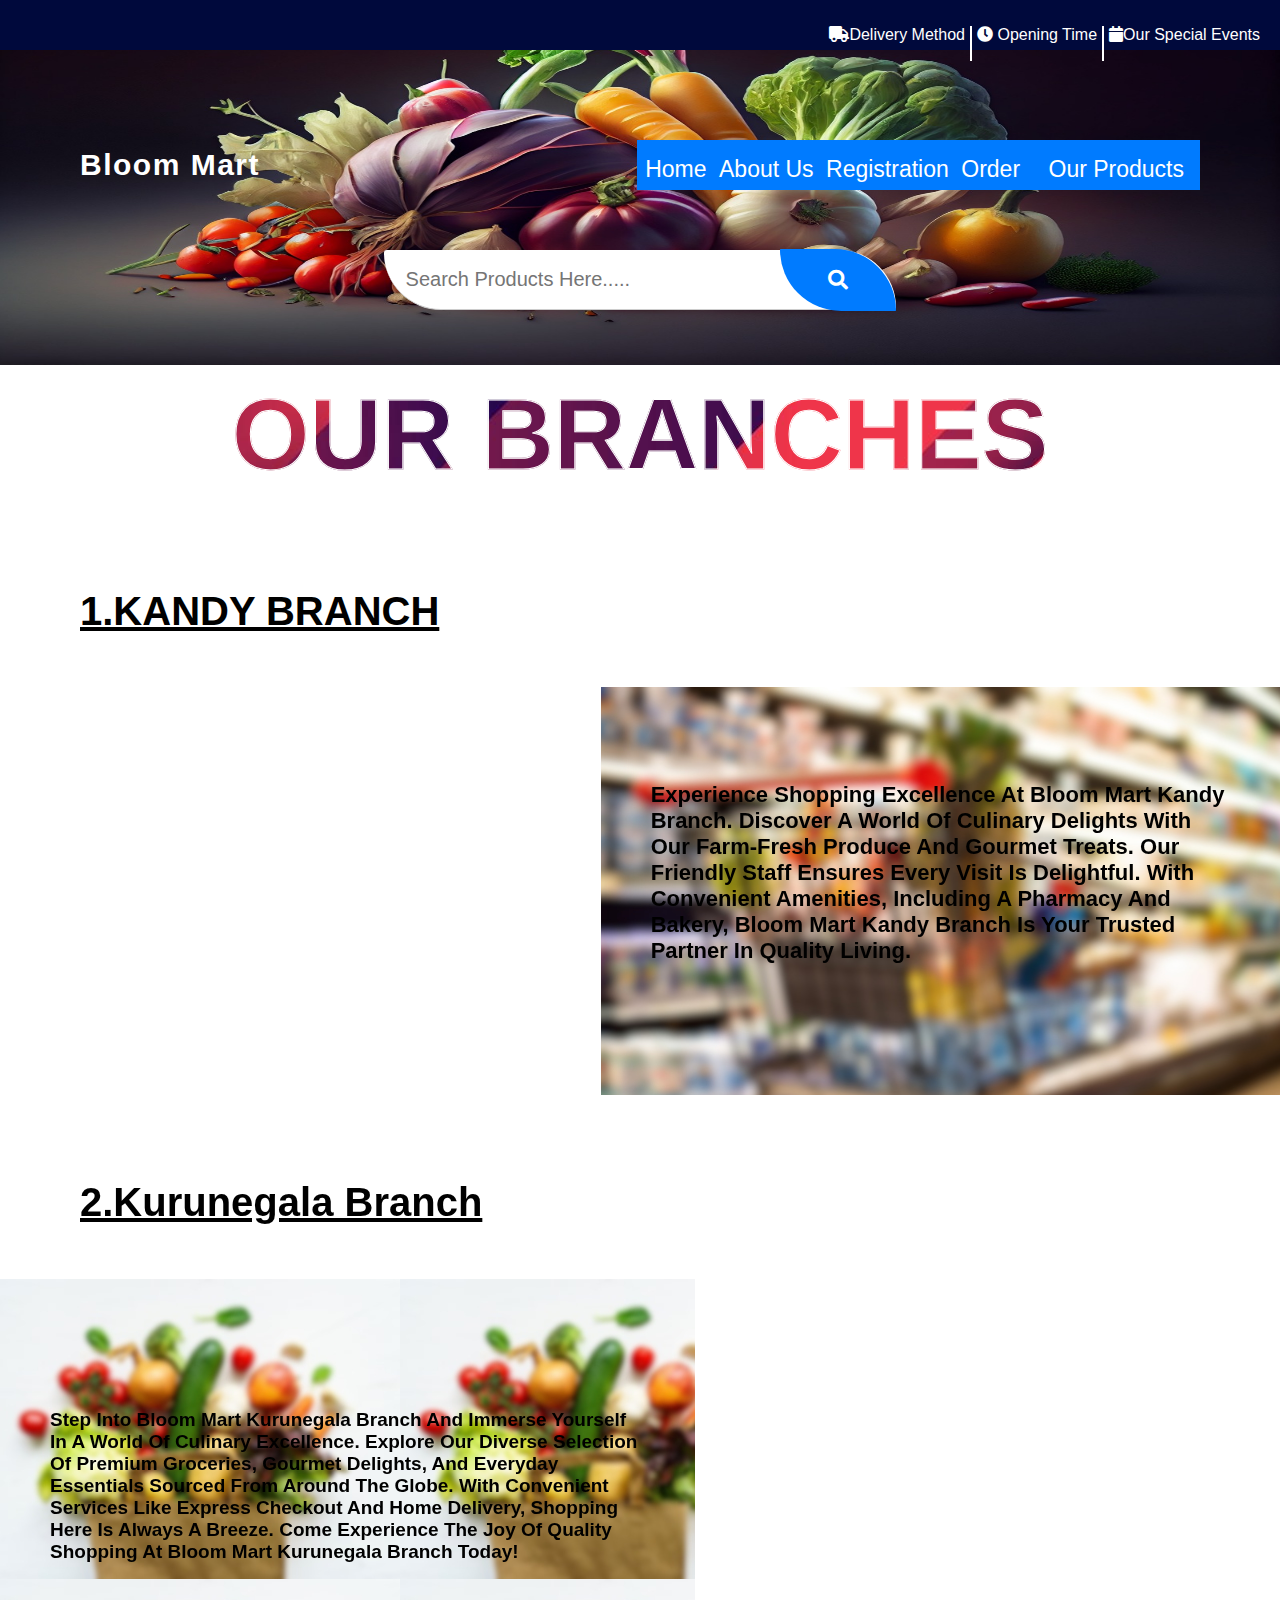
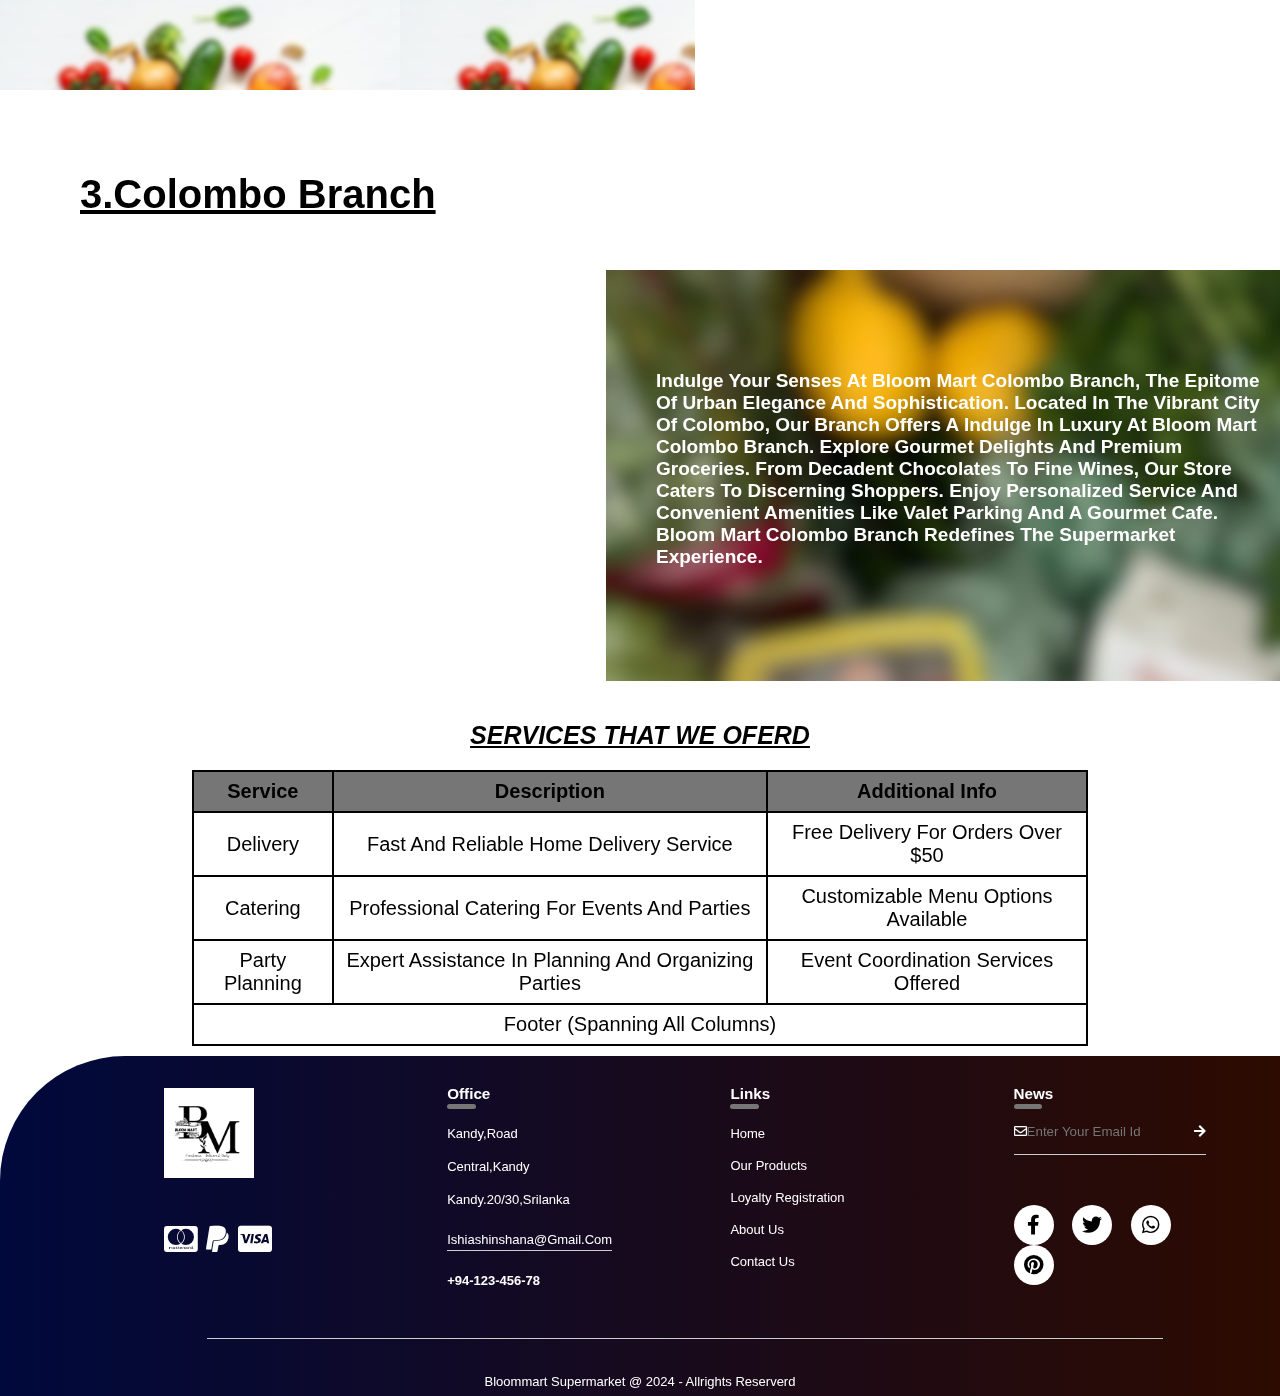
<file: about us.html>
<!DOCTYPE html>
<html lang="en">
<head>
    <meta charset="UTF-8">
    <meta name="viewport" content="width=device-width, initial-scale=1.0">
    <title>Webstore</title>
    <link rel="stylesheet" href="aboutus.css">
    <link rel="stylesheet" href="https://cdnjs.cloudflare.com/ajax/libs/font-awesome/5.15.4/css/all.min.css">
    <script src="https://kit,fontawesome.com/c4254e24a8.js"></script>
    </head>
<body>
       
    <header class="header1">
        <nav >
            <ul class="ul-1">
                <li><i class="fas fa-truck"></i><a href="#delivery method">Delivery method</a></li>
                <div class="divider"></div>
                <li><i class="fas fa-clock"></i><a href="# openinig time"> Opening time</a></li>
                <div class="divider"></div>
                <li><i class="fas fa-calendar"></i><a href="#our special events">Our special events</a></li>
            </ul>
        </nav>
    </header>
    <header class="header2">
      <img src="nav.jpg" alt="img">
      <div class="logo">
          <p>bloom mart</p>
      </div>
   <nav>
      
       <ul>
           <li><a href="./index.html">home</a></li>
           <li><a href="./about us.html">about us</a></li>
           <li><a href="./loyalty.html">registration</a></li>
           <li><a href="./order.html">order</a></li>
           <div class="dropdown">
           <li><a href="#">our products</a></li>
           <div class="dropdown-content">
             <a href="./dairy.html">dairy products</a>
             <a href="./vgetable.html">vegetables</a>
             <a href="./cosmaics.html">cosmatics</a>
           </div>
         </div>
       </ul>
    </nav> 
     
  
  </header>
  <form class="search-form">
      <input type="search" name="search" placeholder=" Search products here.....">
      <button type="submit" class="product-search-button"><i class="fas fa-search"></i></button>
  </form>
</header>
</header>

<div class="branch-names">
<h1>OUR BRANCHES</h1>
<H2 class="kandy">1.KANDY BRANCH</H2> 
</div>
<section class="branch-1">
  <iframe src="https://www.google.com/maps/embed?pb=!1m18!1m12!1m3!1d1725.595325273223!2d80.62179605239353!3d7.286516065626707!2m3!1f0!2f0!3f0!3m2!1i1024!2i768!4f13.1!3m3!1m2!1s0x3ae3690063a55f39%3A0x8804e6dd052fdca3!2sbloom-mart!5e0!3m2!1sen!2slk!4v1715340620896!5m2!1sen!2slk" width="600" height="450" style="border:0;" allowfullscreen="" loading="lazy" referrerpolicy="no-referrer-when-downgrade"></iframe>
 
 
  <p>  
Experience shopping excellence at Bloom Mart Kandy Branch. Discover a world of culinary delights with our farm-fresh produce
and gourmet treats. Our friendly staff ensures every visit is delightful. With convenient amenities, including a pharmacy and bakery, 
Bloom Mart Kandy Branch is your trusted partner in quality living.
 </p>
 </section>
 <h2 class="kurunegala">2.kurunegala branch</h2>
  <section class="branch-2">
<P>
  Step into Bloom Mart Kurunegala Branch and immerse yourself in a world of culinary excellence. Explore our diverse selection 
  of premium groceries, gourmet delights, and everyday essentials sourced from around the globe. With convenient services like express 
  checkout and home delivery, shopping here is always a breeze. Come experience the joy of quality shopping at Bloom Mart Kurunegala Branch today!
</P>
<iframe src="https://www.google.com/maps/embed?pb=!1m18!1m12!1m3!1d3957.601635404832!2d80.61964071060078!3d7.286083813801681!2m3!1f0!2f0!3f0!3m2!1i1024!2i768!4f13.1!3m3!1m2!1s0x3ae3690063a55f39%3A0x8804e6dd052fdca3!2sbloom-mart!5e0!3m2!1sen!2slk!4v1715394732504!5m2!1sen!2slk" width="600" height="450" style="border:0;" allowfullscreen="" loading="lazy" referrerpolicy="no-referrer-when-downgrade"></iframe>
</section>
<h2 class="colombo"> 3.Colombo branch</h2>
<section class="branch-3">

  <iframe src="https://www.google.com/maps/embed?pb=!1m18!1m12!1m3!1d3957.601635404832!2d80.61964071060078!3d7.286083813801681!2m3!1f0!2f0!3f0!3m2!1i1024!2i768!4f13.1!3m3!1m2!1s0x3ae3690063a55f39%3A0x8804e6dd052fdca3!2sbloom-mart!5e0!3m2!1sen!2slk!4v1715395190855!5m2!1sen!2slk" width="600" height="450" style="border:0;" allowfullscreen="" loading="lazy" referrerpolicy="no-referrer-when-downgrade"></iframe>
<P> Indulge your senses at Bloom Mart Colombo Branch, the epitome of urban elegance and sophistication. Located in the vibrant city of Colombo, our branch offers a  
  Indulge in luxury at Bloom Mart Colombo Branch. Explore gourmet delights and premium groceries. From decadent chocolates to fine wines, our store caters to 
  discerning shoppers. Enjoy personalized service and convenient amenities like valet parking and a gourmet cafe. Bloom Mart Colombo Branch redefines the 
  supermarket experience.</P>
</section>

<h2 class="tabel-header">SERVICES THAT WE OFERD</h2>
<table >
  <tr>
    <th>Service</th>
    <th>Description</th>
    <th>Additional Info</th>
  </tr>
  <tr>
    <td>Delivery</td>
    <td>Fast and reliable home delivery service</td>
    <td>Free delivery for orders over $50</td>
  </tr>
  <tr>
    <td>Catering</td>
    <td>Professional catering for events and parties</td>
    <td>Customizable menu options available</td>
  </tr>
  <tr>
    <td>Party Planning</td>
    <td>Expert assistance in planning and organizing parties</td>
    <td>Event coordination services offered</td>
  </tr>
  
  <tr>
      <td colspan="3">Footer (spanning all columns)</td>
  </tr>
</table>


















<footer class="footer">
  <div class="row">
      <div class="col">
      <img src="logo.png"class="logo1">
      <div class="payment-methodes">
          <i class="fab fa-cc-mastercard" ></i>
            <i class="fab fa-paypal"></i>
            <i class="fab fa-cc-visa"></i>
         </div>
      
      </div>
     
     
      <div class="col">
          <h3>office  <div class="underline"></div><span></span></h3>
          <p>kandy,road</p>
          <p>central,kandy</p>
          <p>kandy.20/30,srilanka</p>
          <p class="email-id">ishiashinshana@gmail.com</p>
          <h4>+94-123-456-78</h4>
      </div>
     
      <div class="col">
      <h3>links<div class="underline"><span></span></div></h3>
      <ul>
        <li><a href="./index.html">home</a></li>
        <li><a href="./vgetable.html">our products</a></li>
        <li><a href="./loyalty.html">loyalty registration</a></li>
        <li><a href="about us.html">about us</a></li>
        <li><a href="">contact us</a></li>
   </ul>
      </ul>
  </div>

      <div class="col">
       <h3>news<div class="underline"><span></span></div></h3>
    <form>
      <i class='far fa-envelope'></i>
      <input type="email" placeholder="enter your email id" required>
      <button type="submit"><i class="fas fa-arrow-right"></i></button>
    </form>
    <div class="social-icons">
      <i class="fab fa-facebook-f"></i> 
      <i class="fab fa-twitter"></i> 
      <i class="fab fa-whatsapp"></i> 
      <i class="fab fa-pinterest"></i> 
     
    </div>
    
  </div>
  <hr>
</div>  

<p class="copyright">Bloommart supermarket @ 2024 - Allrights Reserverd</p>
   
  </footer>


<script src="java.js"></script>
</body>
</html>
</file>
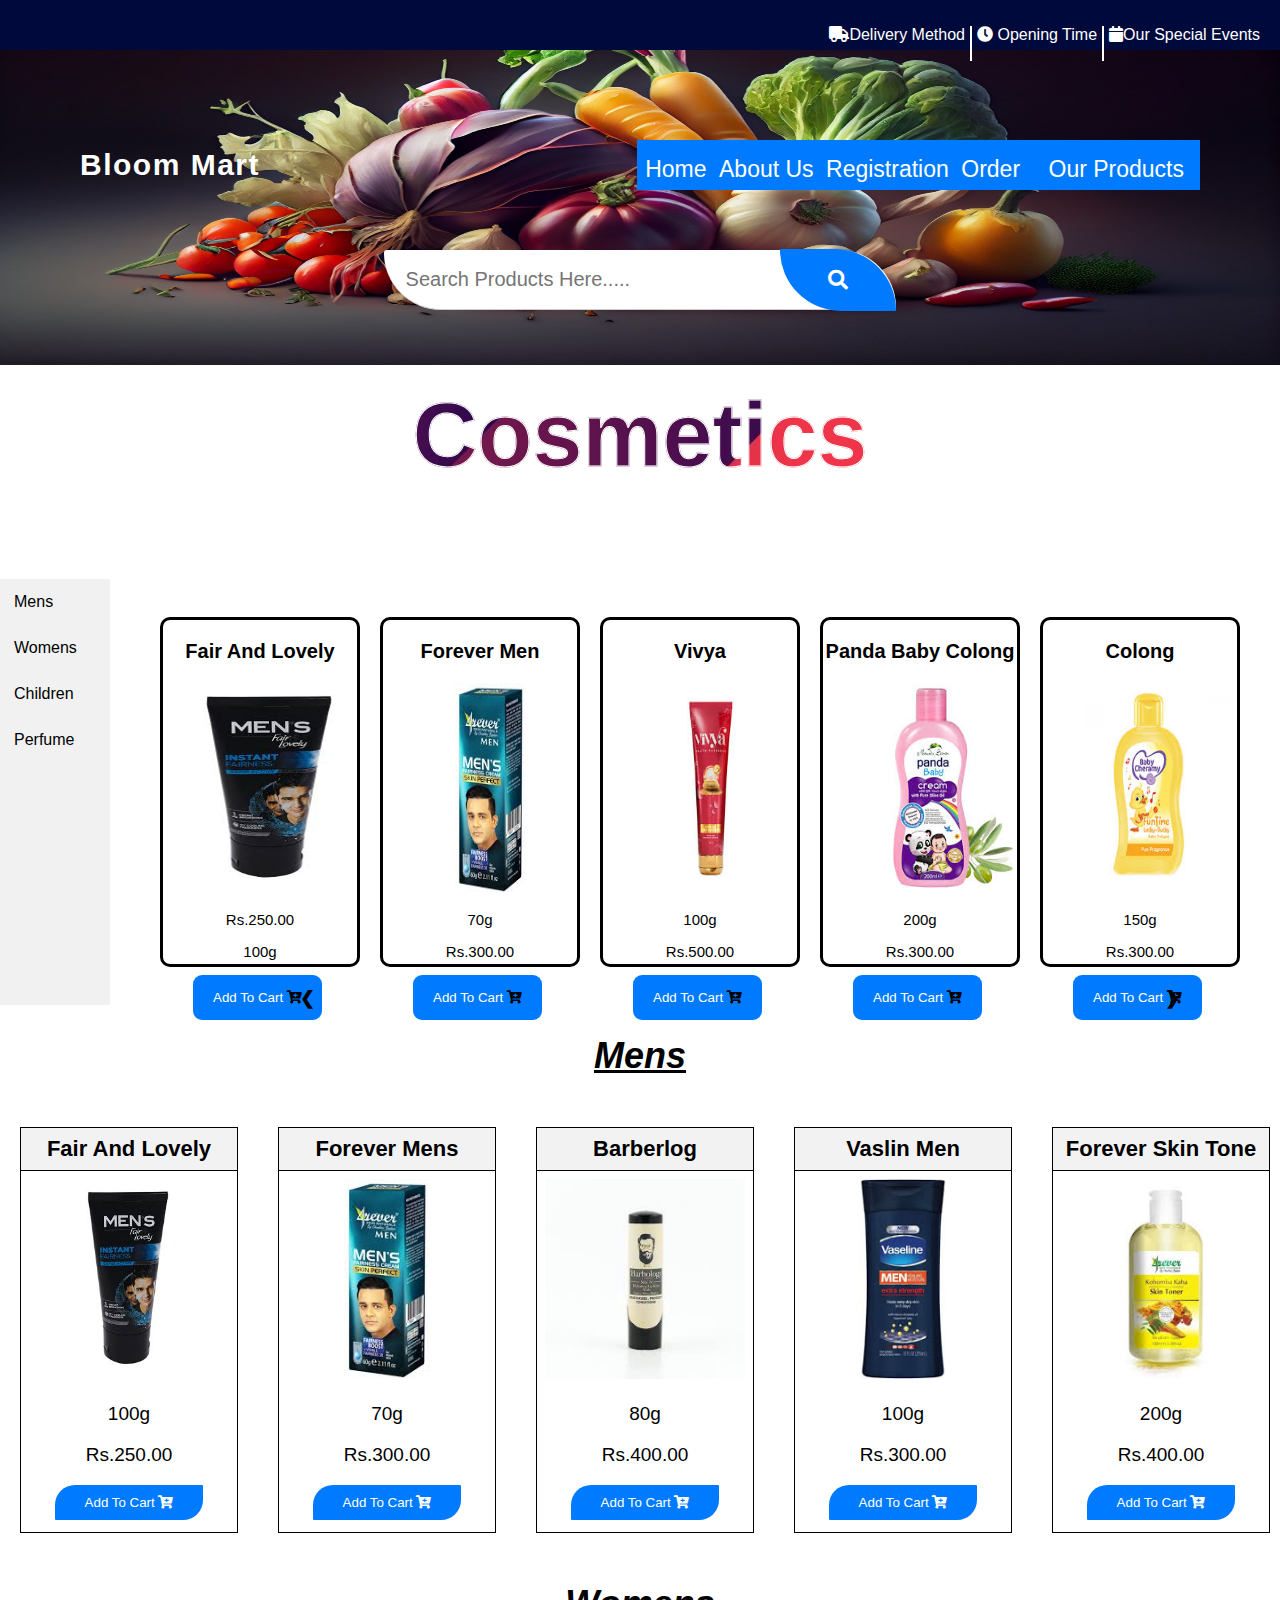
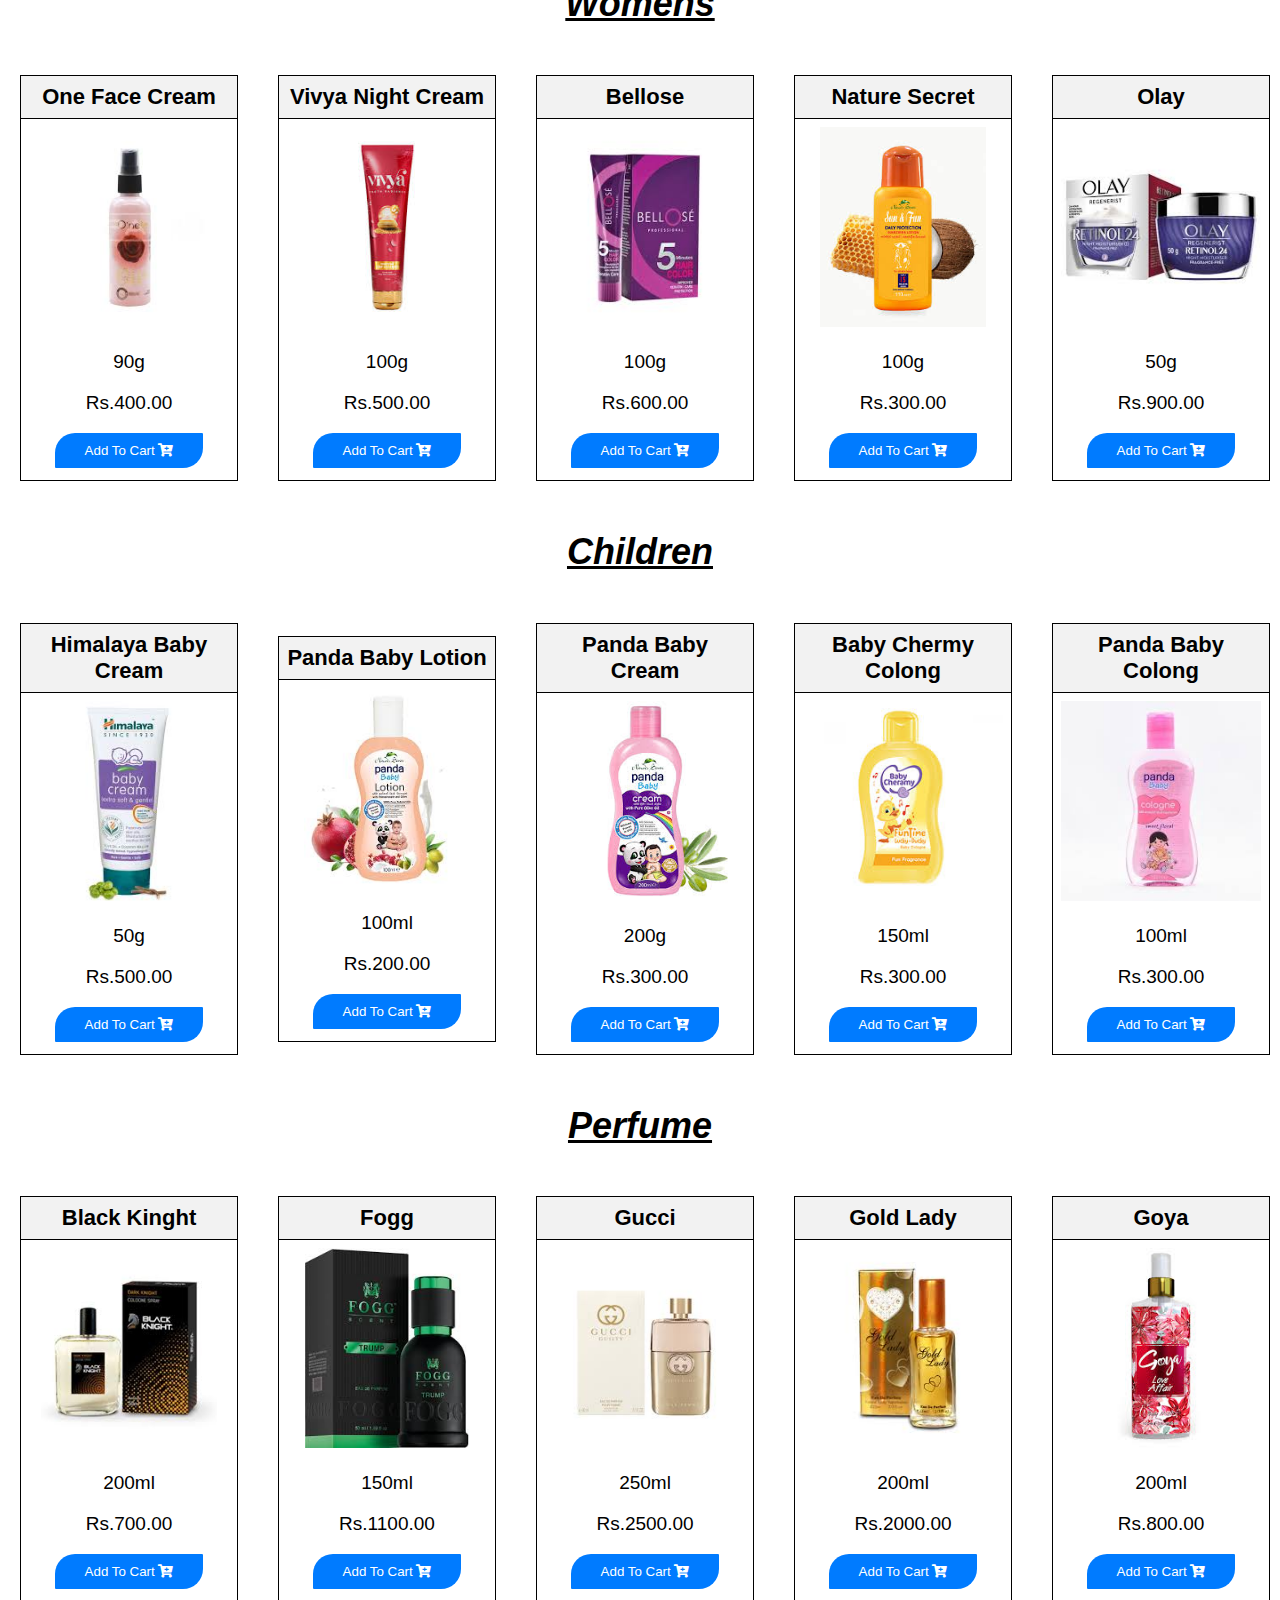
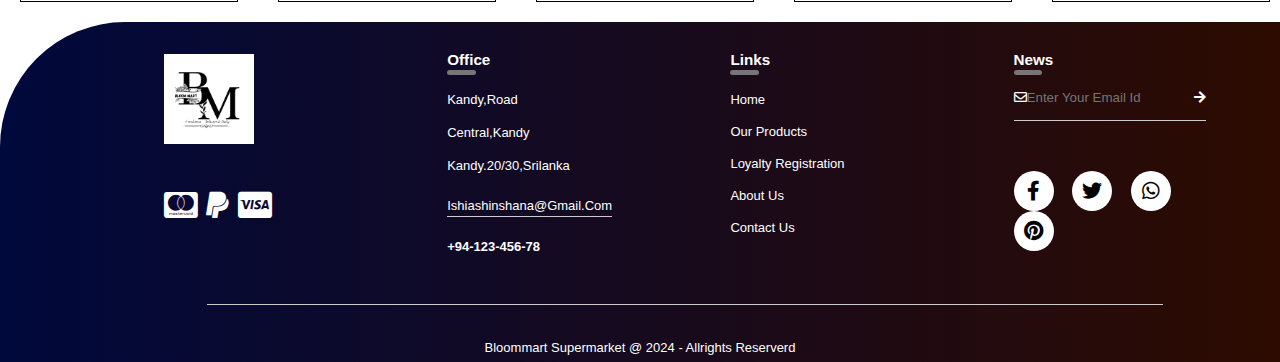
<file: cosmaics.html>
<!DOCTYPE html>
<html lang="en">
<head>
    <meta charset="UTF-8">
    <meta name="viewport" content="width=device-width, initial-scale=1.0">
    <link rel="shortcut icon" type="x-icon" href="logo.png" >
    <title>Webstore</title>
    <link rel="stylesheet" href="cosmatics.css">
    <link rel="stylesheet" href="https://cdnjs.cloudflare.com/ajax/libs/font-awesome/5.15.4/css/all.min.css">
    <script src="https://kit,fontawesome.com/c4254e24a8.js"></script>
   </head>
<body>
       
    <header class="header1">
        <nav >
            <ul class="ul-1">
                <li><i class="fas fa-truck"></i><a href="#delivery method">Delivery method</a></li>
                <div class="divider"></div>
                <li><i class="fas fa-clock"></i><a href="# openinig time"> Opening time</a></li>
                <div class="divider"></div>
                <li><i class="fas fa-calendar"></i><a href="#our special events">Our special events</a></li>
            </ul>
        </nav>
    </header>
    <!--navigation bar-->
    <header class="header2">
      <img src="nav.jpg" alt="img">
      <div class="logo">
          <p>bloom mart</p>
         
      </div>
   <nav>
      
       <ul>
           <li><a href="./index.html">home</a></li>
           <li><a href="./about us.html">about us</a></li>
           <li><a href="./loyalty.html">registration</a></li>
           <li><a href="./order.html">order</a></li>
           <div class="dropdown">
           <li><a href="#">our products</a></li>
           <div class="dropdown-content">
             <a href="./dairy.html">dairy products</a>
             <a href="./vgetable.html">vegetables</a>
             <a href="./cosmaics.html">cosmatics</a>
           </div>
         </div>
       </ul>
    </nav> 
     
  
  </header>
  <form class="search-form">
      <input type="search" name="search" placeholder=" Search products here.....">
      <button type="submit" class="product-search-button"><i class="fas fa-search"></i></button>
  </form>
</header>
<h2 id="cosmatics"> cosmetics</h2>


<!-- The sidebar -->
<section class="sidenavbar">
  <div class="sidebar">
      <a  href="#mens">mens</a>
      <a href="#wemens">womens</a>
      <a href="#children">children</a>
      <a href="#perfume">perfume</a>
    
      
    </div>
    </div>
  </div>
  
 <!--BEST PROMOTION-->
  <section class="best-promotions">
    <container class="box1">
     
      <div class="slideshow-container">
        <div class="promo">
          <div class="yo1 slide">
            <h3>fair and lovely</h3>
            <img src="mens1.jpeg" alt="promotions 1">
            <p>Rs.250.00</p>
            <p>100g</p>
            <button>Add to Cart <i class="fas fa-cart-plus"></i></button>
          </div>
  
          <div class="yo2 slide">
            <h3>forever men</h3>
            <img src="mens2.jpeg" alt="promotions 2">
            <p>70g</p>
            <p>Rs.300.00</p>
            <button>Add to Cart <i class="fas fa-cart-plus"></i></button>
          </div>
  
          <div class="yo3 slide">
            <h3>vivya</h3>
            <img src="wemens2.jpeg" alt="promotions 3">
            <p>100g </p>
            <p>Rs.500.00</p>
            <button>Add to Cart <i class="fas fa-cart-plus"></i></button>
          </div>
  
          <div class="yo4 slide">
            <h3>panda baby colong</h3>
            <img src="babay4.jpeg" alt="promotions 4">
            <p> 200g</p>
            <p>Rs.300.00</p>
            <button>Add to Cart <i class="fas fa-cart-plus"></i></button>
          </div>
  
          <div class="yo5 slide">
            <h3> colong</h3>
            <img src="baby3.jpeg" alt="promotions 5">
            <p>150g </p>
            <p>Rs.300.00</p>
            <button>Add to Cart <i class="fas fa-cart-plus"></i></button>
          </div>
          <div class="yo5 slide">
            <h3>fogg</h3>
            <img src="perfume2.jpeg" alt="promotions 5">
            <p>150g </p>
            <p>Rs.1100.00</p>
            <button>Add to Cart <i class="fas fa-cart-plus"></i></button>
          </div>
          <div class="yo5 slide">
            <h3>goya</h3>
            <img src="perfume6.jpeg" alt="promotions 5">
            <p>200g </p>
            <p>Rs.800.00</p>
            <button>Add to Cart <i class="fas fa-cart-plus"></i></button>
          </div>
        </div>
      </div>
      <a class="prev" onclick="plusSlides1(-1)">&#10094;</a>
      <a class="next" onclick="plusSlides1(1)">&#10095;</a>
    </container>
  </section>
  <!--tables-->
</section>
<h2 id="mens"    class="mens">mens</h2>
<section class="cos1">


<table>
    <thead>
        <tr>
            <th>fair and lovely</th>
            
        </tr>
    </thead>
    <tbody>
        <tr>
       
          <td> <img src="mens1.jpeg" alt="Product Image 5">
            <p>100g </p>
            <p>Rs.250.00</p>
            <button>Add to Cart <i class="fas fa-cart-plus"></i></button>
          </td> 
         
         
        </tr>
    </tbody>
</table>

<table>
  <thead>
      <tr>
          <th>forever mens</th>
          
      </tr>
  </thead>
  <tbody>
      <tr>
        <td> <img src="mens2.jpeg" alt="Product Image 5">
          <p>70g</p>
          <p>Rs.300.00</p>
          <button>Add to Cart <i class="fas fa-cart-plus"></i></button>
        </td> 
       
       
      </tr>
  </tbody>
</table>



<table>
  <thead>
      <tr>
          <th>barberlog</th>
          
      </tr>
  </thead>
  <tbody>
      <tr>
        <td> <img src="mens3.jpeg" alt="Product Image 5">
          <p>80g</p>
          <p>Rs.400.00</p>
          <button>Add to Cart <i class="fas fa-cart-plus"></i></button>
        </td> 
       
      </tr>
  </tbody>
</table>



<table>
  <thead>
      <tr>
          <th>vaslin men</th>
          
      </tr>
  </thead>
  <tbody>
      <tr>
        <td><img src="mens4.jpeg" alt="Product Image 5">
          <p>100g</p>
          <p>Rs.300.00</p>
          <button>Add to Cart <i class="fas fa-cart-plus"></i></button>
        </td> 
       
      </tr>
  </tbody>
</table>



<table>
  <thead>
      <tr>
          <th>forever skin tone</th>
          
      </tr>
  </thead>
  <tbody>
      <tr>
        <td> <img src="mens5.jpeg" alt="Product Image 5">
          <p>200g</p>
          <p>Rs.400.00</p>
          <button>Add to Cart <i class="fas fa-cart-plus"></i></button>
        </td> 
       
      </tr>
  </tbody>
</table>

</section>



<h2 id="wemens"  class="wemens">womens</h2>

<section class="cos1">


  <table>
      <thead>
          <tr>
              <th>one face cream</th>
              
          </tr>
      </thead>
      <tbody>
          <tr>
            <td> <img src="wemens1.jpeg" alt="Product Image 5">
              <p>90g</p>
              <p>Rs.400.00</p>
              <button>Add to Cart <i class="fas fa-cart-plus"></i></button>
            </td> 
           
          </tr>
      </tbody>
  </table>
  
  <table>
    <thead>
        <tr>
            <th>vivya night cream</th>
            
        </tr>
    </thead>
    <tbody>
        <tr>
          <td><img src="wemens2.jpeg" alt="Product Image 5">
            <p>100g</p>
            <p>Rs.500.00</p>
            <button>Add to Cart <i class="fas fa-cart-plus"></i></button>
          </td> 
         
        </tr>
    </tbody>
  </table>
  
  
  
  <table>
    <thead>
        <tr>
            <th>bellose</th>
            
        </tr>
    </thead>
    <tbody>
        <tr>
          <td> <img src="wemens4.jpeg" alt="Product Image 5">
            <p>100g</p>
            <p>Rs.600.00</p>
            <button>Add to Cart <i class="fas fa-cart-plus"></i></button>
          </td> 
        </tr>
    </tbody>
  </table>
  
  
  
  <table>
    <thead>
        <tr>
            <th>nature secret</th>
            
        </tr>
    </thead>
    <tbody>
        <tr>
          <td> <img src="wemens5.jpeg" alt="Product Image 5">
            <p>100g</p>
            <p>Rs.300.00</p>
            <button>Add to Cart <i class="fas fa-cart-plus"></i></button>
          </td> 
         
        </tr>
    </tbody>
  </table>
  
  
  
  <table>
    <thead>
        <tr>
            <th>olay</th>
            
        </tr>
    </thead>
    <tbody>
        <tr>
          <td> <img src="wemens6.jpeg" alt="Product Image 5">
            <p>50g</p>
            <p>Rs.900.00</p>
            <button>Add to Cart <i class="fas fa-cart-plus"></i></button>
          </td> 
         
        </tr>
    </tbody>
  </table>
  
  </section>
  

<h2 id="children"    class="childeren">children</h2>
  <section class="cos1">

    <table>
      <thead>
          <tr>
              <th>himalaya baby cream</th>
              
          </tr>
      </thead>
      <tbody>
          <tr>
            <td> <img src="baby1.jpeg" alt="Product Image 5">
              <p>50g</p>
              <p>Rs.500.00</p>
              <button>Add to Cart <i class="fas fa-cart-plus"></i></button>
            </td> 
           
          </tr>
      </tbody>
    </table>
   
    <table>
      <thead>
          <tr>
              <th>panda baby lotion</th>
              
          </tr>
      </thead>
      <tbody>
          <tr>
            <td> <img src="baby2.jpeg" alt="Product Image 5">
              <p>100ml</p>
              <p>Rs.200.00</p>

              <button>Add to Cart <i class="fas fa-cart-plus"></i></button>
            </td> 
           
          </tr>
      </tbody>
    </table>
    
    
    
    <table>
      <thead>
          <tr>
              <th>panda baby cream</th>
              
          </tr>
      </thead>
      <tbody>
          <tr>
            <td> <img src="babay4.jpeg" alt="Product Image 5">
              <p>200g</p>
              <p>Rs.300.00</p>
              <button>Add to Cart <i class="fas fa-cart-plus"></i></button>
            </td> 
           
          </tr>
      </tbody>
    </table>
    
    
    
    <table>
      <thead>
          <tr>
              <th>baby chermy colong</th>
              
          </tr>
      </thead>
      <tbody>
          <tr>
            <td> <img src="baby3.jpeg" alt="Product Image 5">
              <p>150ml</p>
              <p>Rs.300.00</p>
              <button>Add to Cart <i class="fas fa-cart-plus"></i></button>
            </td> 
           
          </tr>
      </tbody>
    </table>
    
    
    
    <table>
      <thead>
          <tr>
              <th>panda baby colong</th>
              
          </tr>
      </thead>
      <tbody>
          <tr>
            <td><img src="baby5.jpeg" alt="Product Image 5">
              <p>100ml</p>
              <p>Rs.300.00</p>
              <button>Add to Cart <i class="fas fa-cart-plus"></i></button>
            </td> 
           
          </tr>
      </tbody>
    </table>
    
    </section>
    


<h2 id="perfume" class="perfume">perfume</h2>
    <section class="cos1">


      <table>
          <thead>
              <tr>
                  <th>black kinght</th>
                  
              </tr>
          </thead>
          <tbody>
              <tr>
                  <td><img src="perfume1.jpeg" alt="Product Image 5">
                  <p>200ml</p>
                  <p>Rs.700.00</p>
                  <button>Add to Cart <i class="fas fa-cart-plus"></i></button>
                </td> 
              </tr>
          </tbody>
      </table>
      
      <table>
        <thead>
            <tr>
                <th>fogg</th>
                
            </tr>
        </thead>
        <tbody>
            <tr>
               
                  <td> <img src="perfume2.jpeg" alt="Product Image 5">
                    <p>150ml</p>
                    <p>Rs.1100.00</p>
                    <button>Add to Cart <i class="fas fa-cart-plus"></i></button>
                  </td> 
                </td>
             
            </tr>
        </tbody>
      </table>
      
      
      
      <table>
        <thead>
            <tr>
                <th>gucci</th>
                
            </tr>
        </thead>
        <tbody>
            <tr>
               
                  <td> <img src="perfume5.jpeg" alt="Product Image 5">
                    <p>250ml</p>
                    <p>Rs.2500.00</p>
                    <button>Add to Cart <i class="fas fa-cart-plus"></i></button>
                  </td> 
                </td>
             
            </tr>
        </tbody>
      </table>
      
      
      
      <table>
        <thead>
            <tr>
                <th>gold lady</th>
                
            </tr>
        </thead>
        <tbody>
            <tr>
             
                  <td> <img src="perfume4.jpeg" alt="Product Image 5">
                    <p>200ml</p>
                    <p>Rs.2000.00</p>
                    <button>Add to Cart <i class="fas fa-cart-plus"></i></button>
                  </td> 
                </td>
             
            </tr>
        </tbody>
      </table>
      
      
      
      <table>
        <thead>
            <tr>
                <th>goya</th>
                
            </tr>
        </thead>
        <tbody>
            <tr>
              <td> <img src="perfume6.jpeg" alt="Product Image 5">
                <p>200ml</p>
                <p>Rs.800.00</p>
                <button>Add to Cart <i class="fas fa-cart-plus"></i></button>
              </td> 
             
            </tr>
        </tbody>
      </table>
      
      </section>
  

<footer class="footer">
  <div class="row">
      <div class="col">
      <img src="logo.png"class="logo1">
      <div class="payment-methodes">
          <i class="fab fa-cc-mastercard" ></i>
            <i class="fab fa-paypal"></i>
            <i class="fab fa-cc-visa"></i>
         </div>
      
      </div>
     
     
      <div class="col">
          <h3>office  <div class="underline"></div><span></span></h3>
          <p>kandy,road</p>
          <p>central,kandy</p>
          <p>kandy.20/30,srilanka</p>
          <p class="email-id">ishiashinshana@gmail.com</p>
          <h4>+94-123-456-78</h4>
      </div>
     
      <div class="col">
      <h3>links<div class="underline"><span></span></div></h3>
      <ul>
        <li><a href="index.html">home</a></li>
        <li><a href="./vgetable.html">our products</a></li>
        <li><a href="./loyalty.html">loyalty registration</a></li>
        <li><a href="about us.html">about us</a></li>
        <li><a href="">contact us</a></li>
   </ul>
      </ul>
  </div>

      <div class="col">
       <h3>news<div class="underline"><span></span></div></h3>
    <form>
      <i class='far fa-envelope'></i>
      <input type="email" placeholder="enter your email id" required>
      <button type="submit"><i class="fas fa-arrow-right"></i></button>
    </form>
    <div class="social-icons">
      <i class="fab fa-facebook-f"></i> 
      <i class="fab fa-twitter"></i> 
      <i class="fab fa-whatsapp"></i> 
      <i class="fab fa-pinterest"></i> 
     
    </div>
    
  </div>
  <hr>
</div>  

<p class="copyright">Bloommart supermarket @ 2024 - Allrights Reserverd</p>
   
  </footer>


<script src="vegetable.js"></script>
</body>
</html>
</file>
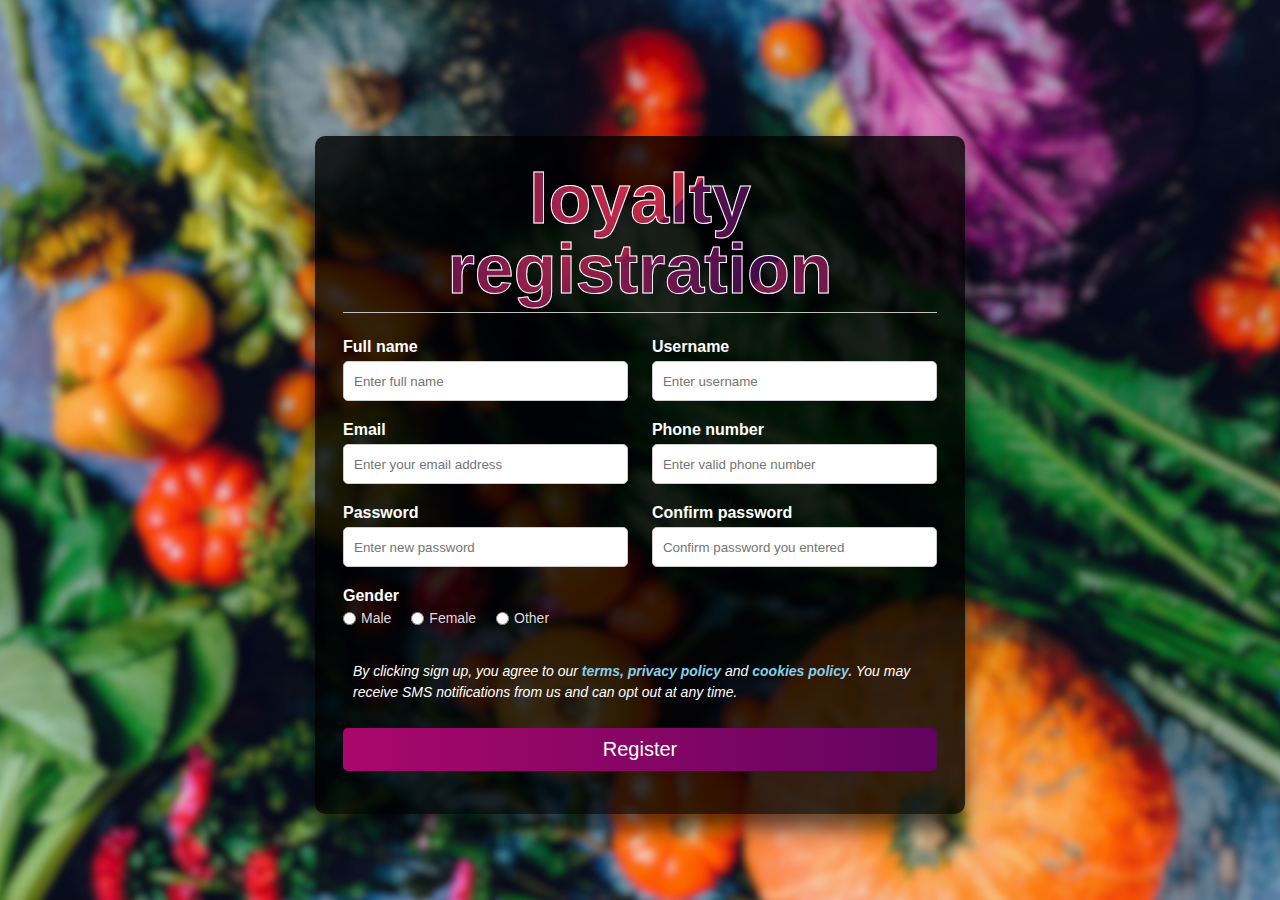
<file: loyalty.html>
<!DOCTYPE html>
<html lang="en">
<head>
    <meta charset="UTF-8">
    <meta name="viewport" content="width=device-width, initial-scale=1.0">
    <title>Document</title>
    <link rel="stylesheet" href="loyalty.css">
</head>

<body>
    <div class="container">
        <h2 class="register">loyalty registration</h2>
        <form action="" method="post">
    
            <div class="content">
                <div class="input-box">
                    <label for="name">Full name</label>
                    <input type="text" placeholder="Enter full name" name="name" required>
                </div>
                <div class="input-box">
                    <label for="username">Username</label>
                    <input type="text" placeholder="Enter username" name="username" required>
                </div>
                <div class="input-box">
                    <label for="email">Email</label>
                    <input type="email" placeholder="Enter your email address" name="email" required>
                </div>
                <div class="input-box">
                    <label for="phone">Phone number</label>
                    <input type="tel" placeholder="Enter valid phone number" name="phone" required>
                </div>
                <div class="input-box">
                    <label for="password">Password</label>
                    <input type="password" placeholder="Enter new password" name="password" required>
                </div>
                <div class="input-box">
                    <label for="confirm-password">Confirm password</label>
                    <input type="password" placeholder="Confirm password you entered" name="confirm-password" required>
                </div>
                <span class="gender-title">Gender</span>
                <div class="gender-category">
                    <input type="radio" name="gender" id="male">
                    <label for="male">Male</label>
                    <input type="radio" name="gender" id="female">
                    <label for="female">Female</label>
                    <input type="radio" name="gender" id="other">
                    <label for="other">Other</label>
                </div>
            </div>
            <div class="alert">
                <p>By clicking sign up, you agree to our <a href="#">terms,</a> <a href="#">privacy policy</a> and <a href="#">cookies policy.</a> You may receive SMS notifications from us and can opt out at any time.</p>
            </div>
            <div class="button-container">
                <button type="submit">Register</button>
            </div>
        </form>
    </div>
    
</body>
</html>
</file>
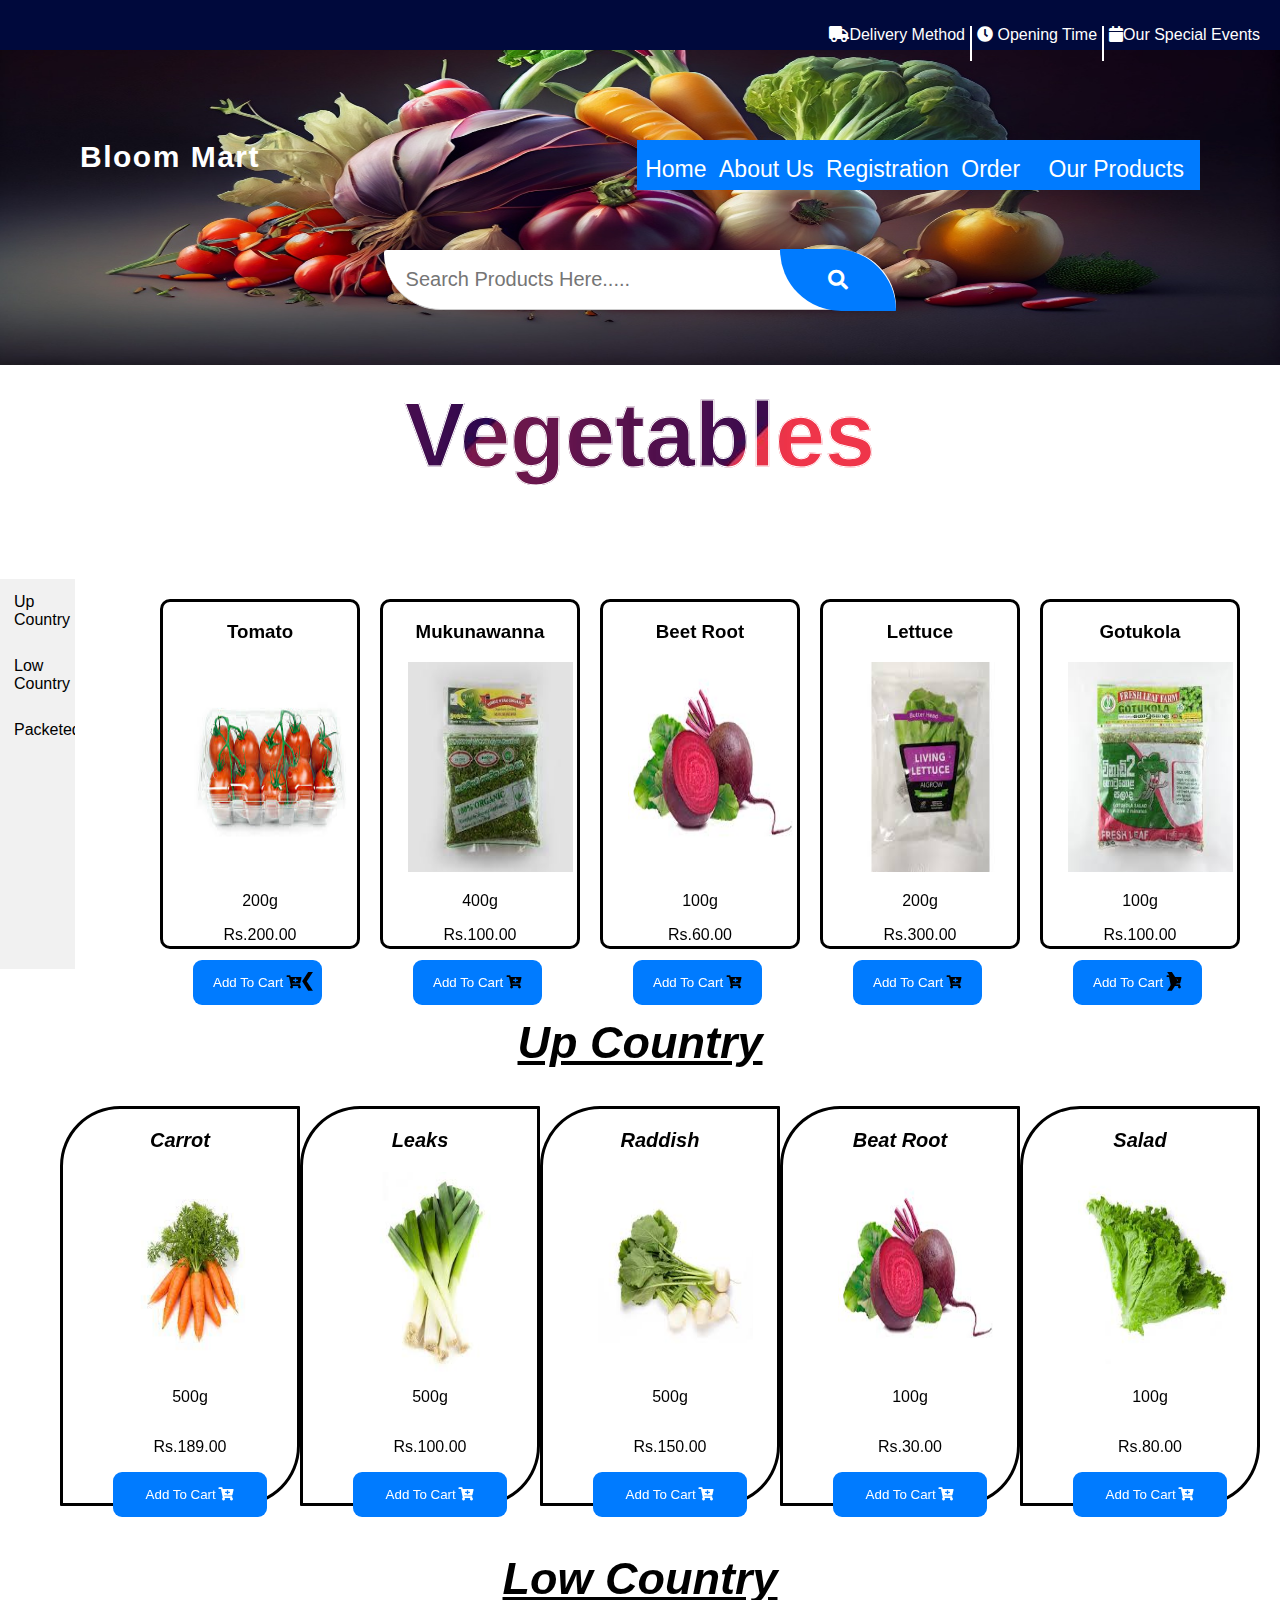
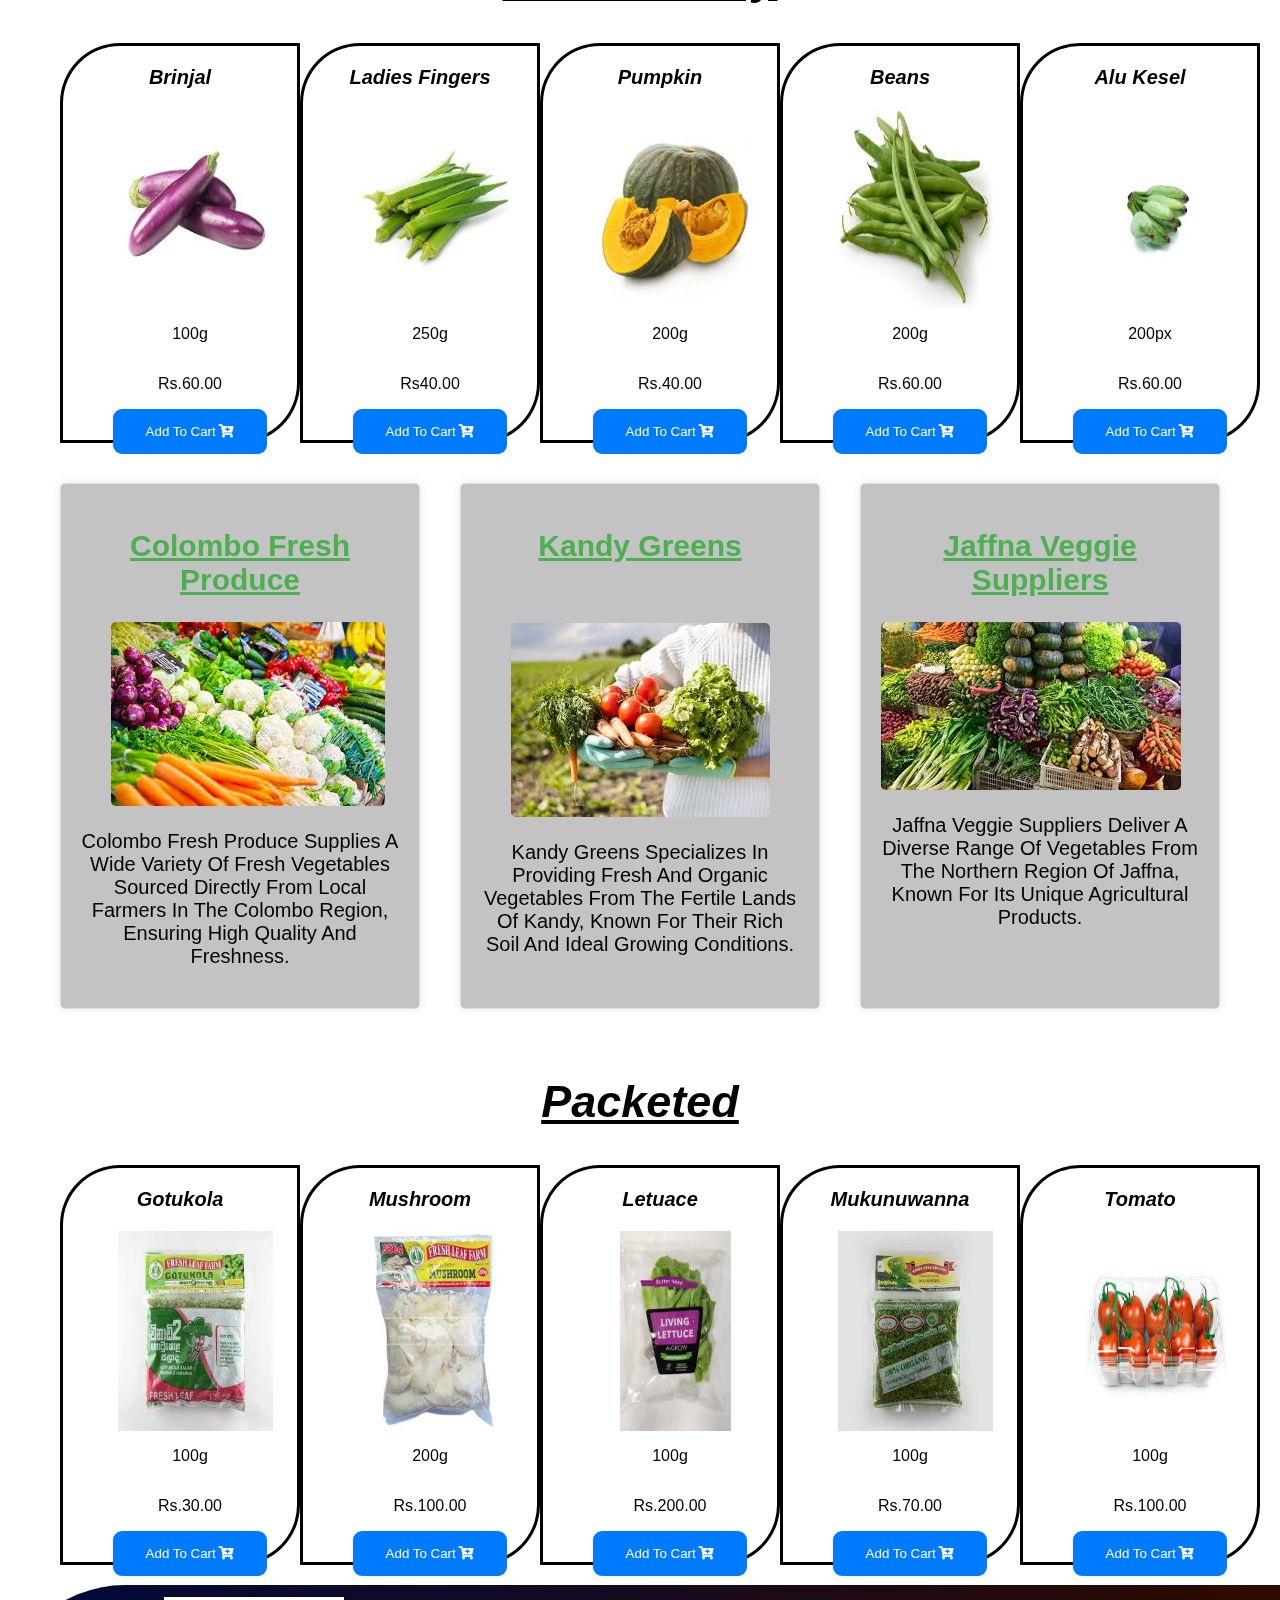
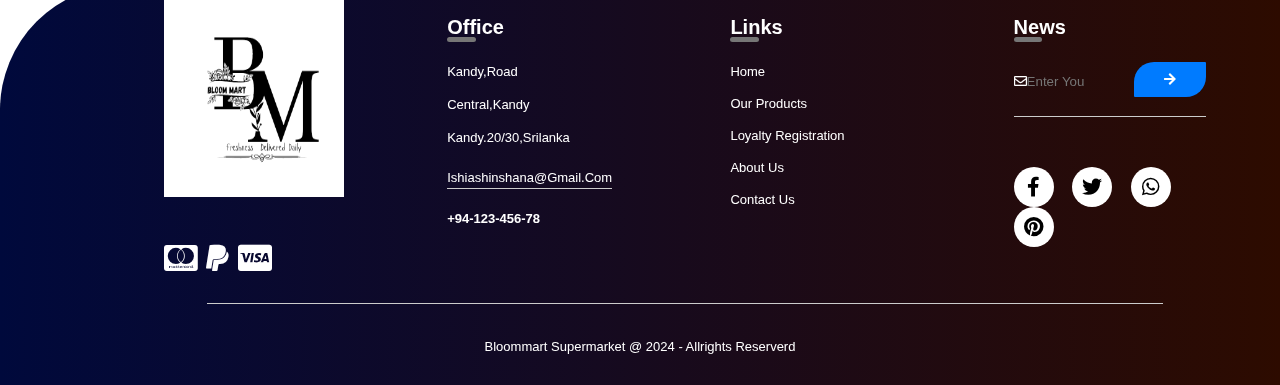
<file: vgetable.html>
<!DOCTYPE html>
<html lang="en">
<head>
    <meta charset="UTF-8">
    <meta name="viewport" content="width=device-width, initial-scale=1.0">
    <title>Webstore</title>
    <link rel="stylesheet" href="vegetable.css">
    <link rel="stylesheet" href="https://cdnjs.cloudflare.com/ajax/libs/font-awesome/5.15.4/css/all.min.css">
    </head>
<body>
       
    <header class="header1">
        <nav >
            <ul class="ul-1">
                <li><i class="fas fa-truck"></i><a href="#delivery method">Delivery method</a></li>
                <div class="divider"></div>
                <li><i class="fas fa-clock"></i><a href="# openinig time"> Opening time</a></li>
                <div class="divider"></div>
                <li><i class="fas fa-calendar"></i><a href="#our special events">Our special events</a></li>
            </ul>
        </nav>
    </header>
    <!--navigation bar-->
    <header class="header2">
      <img src="nav.jpg" alt="img">
      <div class="logo">
          <p>bloom mart</p>
      </div>
   <nav>
      
       <ul>
           <li><a href="./index.html">home</a></li>
           <li><a href="./about us.html">about us</a></li>
           <li><a href="./loyalty.html">registration</a></li>
           <li><a href="./order.html">order</a></li>
           <div class="dropdown">
           <li><a href="#">our products</a></li>
           <div class="dropdown-content">
             <a href="./dairy.html">dairy products</a>
             <a href="./vgetable.html">vegetables</a>
             <a href="./cosmaics.html">cosmatics</a>
           </div>
         </div>
       </ul>
    </nav> 
     
  
  </header>
  <form class="search-form">
      <input type="search" name="search" placeholder=" Search products here.....">
      <button type="submit" class="product-search-button"><i class="fas fa-search"></i></button>
  </form>
</header>


<h2 id="vegetables"> vegetables</h2>

<!-- The sidebar -->
<section class="sidenavbar">
  <div class="sidebar">
     
      <a href="#upcountry">up country</a>
      <a href="#low country">low country</a>
      <a href="#packeted">packeted</a>
      
      
    </div>
    </div>
  </div>
  <!--best promotions-->

  <section class="best-promotions">
    
    <container class="box1">
     
      <div class="slideshow-container">
        <div class="promo">
          <div class="yo1 slide">
            <h3>tomato</h3>
            <img src="images.jpeg" alt="promotions 1">
            <p>200g</p>
            <p>Rs.200.00</p>
            <button>Add to Cart <i class="fas fa-cart-plus"></i></button>
          </div>
  
          <div class="yo2 slide">
            <h3>mukunawanna</h3>
            <img src="download (22).jpeg" alt="promotions 2">
            <p>400g</p>
            <p>Rs.100.00</p>
            <button>Add to Cart <i class="fas fa-cart-plus"></i></button>
          </div>
  
          <div class="yo3 slide">
            <h3>beet root</h3>
            <img src="download (12).jpeg" alt="promotions 3">
            <p>100g </p>
            <p>Rs.60.00</p>
            <button>Add to Cart <i class="fas fa-cart-plus"></i></button>
          </div>
  
          <div class="yo4 slide">
            <h3>lettuce</h3>
            <img src="download (25).jpeg" alt="promotions 4">
            <p> 200g</p>
            <p>Rs.300.00</p>
            <button>Add to Cart <i class="fas fa-cart-plus"></i></button>
          </div>
  
          <div class="yo5 slide">
            <h3>gotukola</h3>
            <img src="download (23).jpeg" alt="promotions 5">
            <p>100g</p>
            <p>Rs.100.00</p>
            <button>Add to Cart <i class="fas fa-cart-plus"></i></button>
          </div>
          <div class="yo5 slide">
            <h3>brinjal</h3>
            <img src="download (14).jpeg" alt="promotions 5">
            <p>200g </p>
            <p>Rs.50.00</p>
            <button>Add to Cart <i class="fas fa-cart-plus"></i></button>
          </div>
          <div class="yo5 slide">
            <h3>leaks</h3>
            <img src="download (11).jpeg" alt="promotions 5">
            <p>100g </p>
            <p>Rs.100.00</p>
            <button>Add to Cart <i class="fas fa-cart-plus"></i></button>
          </div>
        </div>
      </div>
      <a class="prev" onclick="plusSlides1(-1)">&#10094;</a>
      <a class="next" onclick="plusSlides1(1)">&#10095;</a>
    </container>
  </section>
  
</section>

  

<!--up country-->

<section class="another-promotions">
  <h2 id="upcountry">up country</h2>
  <container class="box">
    <div class="grid-container">
      <div class="promo">
        <div class="grid-item">
          <h3>carrot</h3>
          <img src="images (7).jpeg" alt="Product Image 1">
          <p>500g</p>
          <p>Rs.189.00</p>
          <button>Add to Cart <i class="fas fa-cart-plus"></i></button>
        </div>

        <div class="grid-item">
          <h3>leaks</h3>
          <img src="download (11).jpeg" alt="Product Image 2">
          <p>500g</p>
          <p>Rs.100.00</p>
          <button>Add to Cart <i class="fas fa-cart-plus"></i></button>
        </div>
        <div class="grid-item">
          <h3>raddish</h3>
          <img src="download (13).jpeg" alt="Product Image 3">
          <p>500g</p>
          <p>Rs.150.00</p>
          <button>Add to Cart <i class="fas fa-cart-plus"></i></button>
        </div>

        <div class="grid-item">
          <h3>beat root</h3>
          <img src="download (12).jpeg" alt="Product Image 4">
          <p>100g</p>
          <p>Rs.30.00</p>
          <button>Add to Cart <i class="fas fa-cart-plus"></i></button>
        </div>

        <div class="grid-item">
          <h3>salad</h3>
          <img src="download (20).jpeg" alt="Product Image 5">
          <p>100g</p>
          <p>Rs.80.00</p>
          <button>Add to Cart <i class="fas fa-cart-plus"></i></button>
        </div>
      </div>
    </div>
   
  </container>
</section>




<!--low country-->
<section class="another-promotions">
  <h2 id="low country">low country</h2>
  <container class="box">
    <div class="grid-container">
      <div class="promo">
        <div class="grid-item">
          <h3>brinjal</h3>
          <img src="download (14).jpeg" alt="Product Image 1">
          <p>100g</p>
          <p>Rs.60.00</p>
          <button>Add to Cart <i class="fas fa-cart-plus"></i></button>
        </div>
        <div class="grid-item">
          <h3>ladies fingers</h3>
          <img src="download (16).jpeg" alt="Product Image 2">
          <p>250g</p>
          <p>Rs40.00</p>
          <button>Add to Cart <i class="fas fa-cart-plus"></i></button>
        </div>

        <div class="grid-item">
          <h3>pumpkin</h3>
          <img src="download (17).jpeg" alt="Product Image 3">
          <p>200g</p>
          <p>Rs.40.00</p>
          <button>Add to Cart <i class="fas fa-cart-plus"></i></button>
        </div>

        <div class="grid-item">
          <h3>beans</h3>
          <img src="images (8).jpeg" alt="Product Image 4">
          <p>200g</p>
          <p>Rs.60.00</p>
          <button>Add to Cart <i class="fas fa-cart-plus"></i></button>
        </div>

        <div class="grid-item">
          <h3>alu kesel</h3>
          <img src="download (30).jpeg" alt="Product Image 5">
          <p>200px</p>
          <p>Rs.60.00</p>
          <button>Add to Cart <i class="fas fa-cart-plus"></i></button>
        </div>
      </div>
    </div>
   
  </container>
</section>
<!--venues-->
<section class="venues">
  <article class="venue">
      <h2>Colombo Fresh Produce</h2>
      <div class="vemuimg1">
      <img src="manning.jpeg" alt="Colombo Fresh Produce">
    </div>
      <p>Colombo Fresh Produce supplies a wide variety of fresh vegetables sourced directly from local farmers in the Colombo region, ensuring high quality and freshness.</p>
  </article>
  <article class="venue">
 
      <h2>Kandy Greens</h2>
      <div class="vemuimg">
      <img src="kandy.jpeg" alt="Kandy Greens">
    </div>
      <p>Kandy Greens specializes in providing fresh and organic vegetables from the fertile lands of Kandy, known for their rich soil and ideal growing conditions.</p>
  </article>
  <article class="venue">
   
      <h2>Jaffna Veggie Suppliers</h2>
      <img src="jaffna.jpeg" alt="Jaffna Veggie Suppliers">
   
      <p>Jaffna Veggie Suppliers deliver a diverse range of vegetables from the northern region of Jaffna, known for its unique agricultural products.</p>
  </article>
</section>



<!--packeted-->


<section class="another-promotions">
  <h2 id="packeted">packeted</h2>
  <container class="box">
    <div class="grid-container2">
      <div class="promo">
        <div class="grid-item">
          <h3>gotukola</h3>
          <img src="download (23).jpeg" alt="Product Image 1">
          <p>100g</p>
          <p>Rs.30.00</p>
          <button>Add to Cart <i class="fas fa-cart-plus"></i></button>
        </div>

        <div class="grid-item">
          <h3>mushroom</h3>
          <img src="download (24).jpeg" alt="Product Image 2">
          <p>200g</p>
          <p>Rs.100.00</p>
          <button>Add to Cart <i class="fas fa-cart-plus"></i></button>
        </div>

        <div class="grid-item">
          <h3>letuace</h3>
          <img src="download (25).jpeg" alt="Product Image 3">
          <p>100g</p>
          <p>Rs.200.00</p>
          <button>Add to Cart <i class="fas fa-cart-plus"></i></button>
        </div>

        <div class="grid-item">
          <h3>mukunuwanna</h3>
          <img src="download (22).jpeg" alt="Product Image 4">
          <p>100g</p>
          <p>Rs.70.00</p>
          <button>Add to Cart <i class="fas fa-cart-plus"></i></button>
        </div>

        <div class="grid-item">
          <h3>tomato</h3>
          <img src="images.jpeg" alt="Product Image 5">
          <p>100g</p>
          <p>Rs.100.00</p>
          <button>Add to Cart <i class="fas fa-cart-plus"></i></button>
        </div>
      </div>
    </div>



















<!--footer-->


<footer class="footer">
  <div class="row">
      <div class="col">
      <img src="logo.png"class="logo1">
      <div class="payment-methodes">
          <i class="fab fa-cc-mastercard" ></i>
            <i class="fab fa-paypal"></i>
            <i class="fab fa-cc-visa"></i>
         </div>
      
      </div>
     
     
      <div class="col">
          <h3>office  <div class="underline"></div><span></span></h3>
          <p>kandy,road</p>
          <p>central,kandy</p>
          <p>kandy.20/30,srilanka</p>
          <p class="email-id">ishiashinshana@gmail.com</p>
          <h4>+94-123-456-78</h4>
      </div>
     
      <div class="col">
      <h3>links<div class="underline"><span></span></div></h3>
      <ul>
        <li><a href="bloommart.html">home</a></li>
        <li><a href="">our products</a></li>
        <li><a href="">loyalty registration</a></li>
        <li><a href="about us.html">about us</a></li>
        <li><a href="">contact us</a></li>
   </ul>
      </ul>
  </div>

      <div class="col">
       <h3>news<div class="underline"><span></span></div></h3>
    <form>
      <i class='far fa-envelope'></i>
      <input type="email" placeholder="enter your email id" required>
      <button type="submit"><i class="fas fa-arrow-right"></i></button>
    </form>
    <div class="social-icons">
      <i class="fab fa-facebook-f"></i> 
      <i class="fab fa-twitter"></i> 
      <i class="fab fa-whatsapp"></i> 
      <i class="fab fa-pinterest"></i> 
     
    </div>
    
  </div>
  <hr>
</div>  

<p class="copyright">Bloommart supermarket @ 2024 - Allrights Reserverd</p>
   
  </footer>


<script src="vegetable.js"></script>
</body>
</html>
</file>
<file: aboutus.css>
* {
  font-family: 'Trebuchet MS', 'Lucida Sans Unicode', 'Lucida Grande', 'Lucida Sans', Arial, sans-serif;
  padding: 0;
  box-sizing: border-box;
  outline: none;
  border: none;
  text-transform: capitalize;
  transition: all .2s linear;
}
body {
  font-family: Arial, sans-serif;
  margin: 0;
  padding: 0;

  color: #fff; /* White text */
  
}

.header1 {
  background-color:#00093c; /* Dark background */
  color: #fff;
  padding: 10px 20px;
  display: flex;
  justify-content: flex-end;
  width: 100%;
  height: 50px;



}
.ul-1 {
  display: flex;

}

.divider {
  width: 2px;
  height: 35px;
  background-color: #ffffff;
  margin: 0 5px;
}
.header2{
  background: url();
  padding-top: 30px;
  width: 100%;
  height: 200px;
  display: flex;
  justify-content: space-between;
  align-items: center;
  background:rgba(0,0,0,0) ;
  
}
.header2 p{
  padding-left: 80px;
  color: rgb(255, 255, 255);
}
.header2 img{
  width: 100%;
  height: 400px;
  z-index: -1;
  position: absolute;
}
.header2 nav ul{
  height: 50px;
  margin-right: 80px;
background-color: #007bff;

}
.header2 nav ul li a{
  position: relative;
  color: rgb(255, 255, 255);
  font-size: 23px;
  z-index: 1;
 margin-left: 8px;
}

.logo{
  font-size: 30px;
  font-weight: bold;
  color: rgb(0, 0, 0);
  letter-spacing: 1.5px;
  cursor: pointer;
}
nav li{
  display: inline-block;
 color: black;

}
nav li a{
  color: black;
}
.dropdown ul li a{
  color: #000000;
}

/* Dropdown Button */
.dropdown li {
  display: inline-block;
  color: rgb(0, 0, 0);
  padding: 16px;
  font-size: 16px;
  border: none;
}

/* The container <div> - needed to position the dropdown content */
.dropdown {
  position: relative;
  display: inline-block;
}

/* Dropdown Content (Hidden by Default) */
.dropdown-content {
  display: none;
  position: absolute;
  background-color: #f1f1f1;
  min-width: 160px;
  box-shadow: 0px 8px 16px 0px rgba(0,0,0,0.2);
  z-index: 1;
}

/* Links inside the dropdown */
.dropdown-content a {
  color: black;
  padding: 12px 16px;
  text-decoration: none;
  display: block;
}

/* Change color of dropdown links on hover */
.dropdown-content a:hover {background-color: #ddd;}

/* Show the dropdown menu on hover */
.dropdown:hover .dropdown-content {display: block;}

/* Change the background color of the dropdown button when the dropdown content is shown */
.dropdown:hover .dropbtn {background-color: #3e8e41;}

.search-form {
  width:40%;
  height: 60px;
  background:#ffffff; /* Dark blue background */
  border-radius: 0.5rem 10rem;
  margin-inline: auto;

}

.search-form input {
  height: 100%;
  width: calc(100% - 40px);
  background: none;
  font-size: 20px;
  padding: 1rem 1rem;
  padding-bottom: 1px;
  border: none;
  outline: none;
  color: #000;
  
}


.search-form button {
  height: 140%;
  width: 140px;
  margin-top: 1rem;
  border-radius: 1px 90px;
  outline: none;
  cursor: pointer;
  font-size: 20px;
  color: #000000;
  background-color: #007bff;
  
}

.branch-names h1{
text-align: center;
font-size: 100px;
color: transparent;
-webkit-text-stroke: 1px #fff;
background: url(stripe.jpg);
-webkit-background-clip: text;
background-position: 0 0;
animation: back 20s linear infinite;
}
@keyframes back{
100%{
  background-position: 1000px 0;
}
}

.branch-1 {
display: flex;

}
.branch-1 p{
margin-top: 20px;
align-items: center;
width: 850px;
font-size: 22px;
padding-left: 50px;
padding-right: 50px;
padding-top: 95px;
background:url(branch1.jpg) ;
color: rgb(0, 0, 0);
font-weight: bold;
border: #000;  
}
.branch-1 iframe{
margin-left: 60px;
width: 700px;
border-style: solid ;
border-radius: 60px 1px;

}

.kurunegala{
padding-top: 30px;
padding-left: 80px;
text-decoration: underline;
font-size: 40px;
color: black;
}
.kandy{
padding-top: 30px;
padding-left: 80px;
text-decoration: underline;
font-size: 40px;
color: black;
}
.colombo{
padding-top: 30px;
padding-left: 80px;
text-decoration: underline;
font-size: 40px;
color: black;
}
.branch-2 {
display: flex;
}
.branch-2 p{
margin-top: 20px;
align-items: center;
width: 850px;
font-size: 19px;
padding-right: 50px;
padding-left: 50px;
padding-top: 130px;
background:url(branch2.jpg) ;
color: rgb(0, 0, 0);
font-weight: bold;

}

.branch-2 iframe{
margin-right: 30px;
width: 700px;
border-style: solid ;
border-radius: 60px 1px;

}


.branch-3 {
display: flex;
}
.branch-3 p{
margin-top: 20px;
align-items: center;
width: 850px;
font-size: 19px;
padding-left: 50px;
padding-left: 50px;
padding-top: 100px;
background:url(branch3.jpg) ;
color: rgb(255, 255, 255);
font-weight: bold;

}

.branch-3 iframe{
 margin-left: 60px;
width: 700px;

border-radius: 60px 1px;

}

.tabel-header{
color: black;
text-align: center;
font-size: 25px;
text-decoration: underline;
font-style: italic;
}


table {
width: 70%; /* Adjust the width as needed */
margin: 0 auto; /* Center the table horizontally */
color: black; /* Change text color to black */
border-collapse: collapse; /* Collapse borders */
font-size: 20px;
margin-bottom: 10px;
}

th, td {
border: 2px solid black; /* Add border around cells */
padding: 8px; /* Add padding */
text-align: center; /* Center-align text in cells */
}
th{
background-color: #767676;
}



























.footer{
  width: 100%;
  height: 340px;
  bottom: 0;
  background: linear-gradient(to right,#00093c,#2d0b00);
  color: #fff;
  padding: 2px 0 30px;
  border-top-left-radius:  125px;
  font-size: 13px;
  line-height: 20px;
  }
  .row{
    width: 90%;
    margin: auto;
    display: flex;
    flex-wrap: wrap;
    align-items: flex-start;
    justify-content: space-between;
    padding-left: 90px;
  }
  .col {
    flex-basis: 20%;
    padding: 10px;
  }
  .logo1{
    width: 90px;
    margin-top: 20px;
    background-color: #fff;
  
  }
  .com h3{
    width: fit-content;
    margin-bottom: 40px;
    position: relative;
  }
  .email-id{
    width:fit-content ;
    border-bottom: 1px solid #ccc;
    margin: 20px 0;
  }
  ul li{
    list-style: none;
    margin-bottom: 12px;
  }
  ul li:hover{
    text-decoration: underline;
    transform: scale(1.1);
  }
  ul li a{
    text-decoration: none;
    color: #fff;
  }
  form{
    padding-bottom: 15px;
    display: flex;
    align-items: center;
    justify-content: space-between;
    border-bottom: 1px solid#ccc;
    margin-bottom: 50px;
  }
  form.far{
    font-size: 18px;
    margin-right: 10px;
  }
  form input{
    width: 100%;
    background: transparent;
    color: #ccc;
    border: 0;
    outline: none;
  }
  form button{
    background: transparent;
    border: 0;
    outline: none;
    cursor: pointer;
  }
  
  form button.fas{
    font-size: 16px;
    color:#ccc ;
  }
  .social-icons .fab{
    width: 40px;
    height: 40px;
    border-radius: 50%;
    text-align: center;
    line-height: 40px;
    font-size: 20px;
    color:#000 ;
    background: #ffffff;
    margin-right: 15px;
    cursor: pointer;
  }
  hr{
   width: 90%;
   border: 0;
   border-bottom: 1px solid #ccc;
   margin: 20px auto; 
  
  }
  .copyright{
    text-align: center;
    
  }
  .underline{
    width: 15%;
    height: 5px;
    background: #767676;
    border-radius: 3px;
    top: 25px;
    left: 0;
  }
  .office{
    width: 1px;
    height: 260px;
    margin: 0 10px;
    flex-direction: column;
  }
  .fas {
   color: #ffffff;
  }
  .social-icons :hover{
    color: #ffffff;
    background-color: #000;
    transform: scale(1.5);
  }
  .payment-methodes {
   font-size: 30px;
  padding-top: 40px;
  
  
  }
  .payment-methodes :hover{
    color: #ffffff;
    background-color: #000;
    transform: scale(1.5);
  }
</file>
<file: cosmatics.css>
* {
    font-family: 'Trebuchet MS', 'Lucida Sans Unicode', 'Lucida Grande', 'Lucida Sans', Arial, sans-serif;
    padding: 0;
    box-sizing: border-box;
    outline: none;
    border: none;
    text-transform: capitalize;
    transition: all .2s linear;
  }
  body {
    font-family: Arial, sans-serif;
    margin: 0;
    padding: 0;
  
    color: #fff; /* White text */
    
  }
  
  .header1 {
    background-color:#00093c; /* Dark background */
    color: #ffffff;
    padding: 10px 20px;
    display: flex;
    justify-content: flex-end;
    width: 100%;
    height: 50px;
  
  
  
  }
  .ul-1 {
    display: flex;

  
  }
  
  .divider {
    width: 2px;
    height: 35px;
    background-color: #ffffff;
    margin: 0 5px;
  }
  /*naviagtion bar*/
  .header2{
    background-color: #007bff;
    padding-top: 30px;
    width: 100%;
    height: 200px;
    display: flex;
    justify-content: space-between;
    align-items: center;
   
    background:rgba(0,0,0,0) ;
    
  }
  .header2 p{
    padding-left: 80px;
    color: rgb(255, 255, 255);
  }
  .header2 img{
    width: 100%;
    height: 400px;
    z-index: -1;
    position: absolute;
  }
  .logoimg{
    width: 200px;
  }
  .header2 nav ul{
    height: 50px;
    margin-right: 80px;
  background-color: #007bff;
  }
  .header2 nav ul li a{
    position: relative;
    color: rgb(255, 255, 255);
    font-size: 23px;
    z-index: 1;
  
   
   margin-left: 8px;
  }
  
  .logo{
    font-size: 30px;
    font-weight: bold;
    color: rgb(0, 0, 0);
    letter-spacing: 1.5px;
    cursor: pointer;
  }
  nav li{
    display: inline-block;
   color: black;
  
  }
  nav li a{
    color: black;
  }
  .dropdown ul li a{
    color: #000000;
  }
  
  /* Dropdown Button */
  .dropdown li {
    display: inline-block;
  
    color: rgb(0, 0, 0);
    padding: 16px;
    font-size: 16px;
    border: none;
  }
  
  /* The container <div> - needed to position the dropdown content */
  .dropdown {
    position: relative;
    display: inline-block;
  }
  
  /* Dropdown Content (Hidden by Default) */
  .dropdown-content {
    display: none;
    position: absolute;
    background-color: #f1f1f1;
    min-width: 160px;
    box-shadow: 0px 8px 16px 0px rgba(0,0,0,0.2);
    z-index: 1;
  }
  
  /* Links inside the dropdown */
  .dropdown-content a {
    color: black;
    padding: 12px 16px;
    text-decoration: none;
    display: block;
  }
  
  /* Change color of dropdown links on hover */
  .dropdown-content a:hover {background-color: #ddd;}
  
  /* Show the dropdown menu on hover */
  .dropdown:hover .dropdown-content {display: block;}
  
  /* Change the background color of the dropdown button when the dropdown content is shown */
  .dropdown:hover .dropbtn {background-color: #3e8e41;}
  
  
  .divider {
    width: 2px;
    height: 35px;
    background-color: #ffffff;
    margin: 0 5px;
  }
  
  .search-form {
    width:40%;
    height: 60px;
    background:#ffffff; /* Dark blue background */
    border-radius: 0.5rem 10rem;
    margin-inline: auto;
  
  }
  
  .search-form input {
    height: 100%;
    width: calc(100% - 40px);
    background: none;
    font-size: 20px;
    padding: 1rem 1rem;
    padding-bottom: 1px;
    border: none;
    outline: none;
    color: #000;
    
  }
  
  
  .search-form button {
    height: 140%;
    width: 140px;
    margin-top: 1rem;
    border-radius: 1px 90px;
    outline: none;
    cursor: pointer;
    font-size: 20px;
    color: #000000;
    background-color: #007bff;
    
  }

  #cosmatics{
 
    text-align: center;
    font-size: 90px;
    line-height: 100px;
    color: transparent;
    -webkit-text-stroke: 1px #fff;
    background: url(stripe.jpg);
    -webkit-background-clip: text;
    background-position: 0 0;
    animation: back 20s linear infinite;
  }
  @keyframes back{
    100%{
      background-position: 1000px 0;
    }
   }
  /* The side navigation menu */
 .sidenavbar{
  padding-top: 20px;
  display: flex;

  
 }
.sidebar {
    height: auto;
    width: 200px;
    background-color: #f1f1f1;
    overflow: auto;
  }
  
  /* Sidebar links */
  .sidebar a {
    display: block;
    color: rgb(0, 0, 0);
    padding: 14px;
    text-decoration: none;
  }
  
  /* Active/current link */

  /* Links on mouse-over */
  .sidebar a:hover:not(.active) {
    background-color: #555;
    color: white;
  }
  
  /* Page content. The value of the margin-left property should match the value of the sidebar's width property */



  #dairyimg{
  width: 100%;
  height: 300px;
  filter: blur(8px);
 
 }
 .dairy p{
  position: absolute;
  top: 10%;
  left: 50%;
  transform: translate(-50%, -50%);  
  font-weight: bold;
  font-size: 25px;

 } 









.container1 {
  display: flex;
justify-content: center;
align-items: flex-start;
margin-left: 90px;

border-radius: 50px 1px;
}
.box1{
  margin:20px;
  font-size: 15px;
}


.box1 img {
  height: 200px;
  width: 180px;
  
}

.box1 h3{
  font-size: 20px;
}

.box1 button {
  background: #007bff;
  color: #fff;
  padding: 10px 10px;
  border: none;
  cursor: pointer;
  margin-bottom: 4px;
}

.container1 :hover {
  color: #080808;
  transform: scale(1.05);
  box-shadow: 1px 9px 9px rgba(0, 0, 0, 0.1);
}





.best-promotions i{
  color: #000;
}
.best-promotions button{
  background: #007bff;
  color: #fff;
  padding: 10px 20px;
margin-left: 30px;
  border: none;
  border-radius: 9px;
  cursor: pointer;
 
  height: 45px;
 
}
.promo {
  display: flex;
  padding-left: 30px;
  margin-top: 20px;
  justify-content: space-between;
  margin: 20px;
  
}

.promo h3{
  text-align: center;
}
.promo p{
  text-align: center;
}
.yo1 {
  width: 200px;
  height: 350px;
  border-radius: 10px;
  color: #000;
  border-style: solid;
 margin-right: 20px;
  
}

.yo2 {
  width: 200px;
  height: 350px;
   border-radius: 10px;
   color: #000;
   border-style: solid;
   margin-right: 20px;
}

.yo3 {
  width: 200px;
  height: 350px;
  border-style: solid;
  margin-right: 20px;
  border-radius: 10px;
  color: #000;


}

.yo4 {
  width: 200px;
  height: 350px;
  border-radius: 10px;
  color: #000;
  border-style: solid;
  margin-right: 20px;
}

.yo5 {
  width: 200px;
  height: 350px;
  border-style: solid;
  margin-right: 20px;
  border-radius: 10px;
  color: #000;
 
 
}

.yo1:hover {
  color: #007bff;
  transform: scale(1.1);
}

.yo2:hover {
  color: #007bff;
  transform: scale(1.1);
}

.yo3:hover {
  color: #007bff;
  transform: scale(1.1);
}

.yo4:hover {
  color: #007bff;
  transform: scale(1.1);
}

.yo5:hover {
  color: #007bff;
  transform: scale(1.1);
}

.yo h2 {
  font-style: normal;
  font-size: 40px;
  color: rgb(0, 0, 0);
  text-align: center;
  background-size: contain;
}

.best-promotions h2:hover {
  color: #000000;
  background: #ffffff;
}

.promo img {
  width: 190px;
  height: 210px;
  padding-left: 25px;
}



  .prev,
.next {
  cursor: pointer;
  position:absolute;
  color: rgb(0, 0, 0);
  font-weight: bold;
  font-size: 18px;

  user-select: no
}

.prev{

  left: 300px;

}

.next {
  right:100px;

}

/*tabel*/

table {
  width: 18%;
  height: 300px;
  border-collapse: collapse;
  margin: 20px 0;
  color: black;
 margin-left: 20px;

}
th, td {
  border: 1px solid #000000;
  text-align: left;
  padding: 8px;
}
th {
  background-color: #f2f2f2;
}
.cos1{
  display: flex;
  align-items: center;
  padding-right: 10px;
  gap: 20px;
  
}

.mens{
  color: black;
  font-size: 36px;
  text-align: center;
  text-decoration: underline;
  font-style: italic;
}
.wemens{
color: black;
font-size: 36px;
text-align: center;
text-decoration: underline;
font-style: italic;
}

.childeren{
  color: black;
font-size: 36px;
text-align: center;
text-decoration: underline;
font-style: italic;
}

.perfume{
  color: black;
  font-size: 36px;
  text-align: center;
  text-decoration: underline;
  font-style: italic;
}
.cos1 button {
  background: #007bff;
  color: #fff;
  padding: 10px 30px;

  border: none;
  cursor: pointer;
  margin-bottom: 4px;
  border-radius: 20px 1px;
}
.cos1 th, td{
  text-align: center;
}
.cos1 th{
  font-size: 22px;
}
.cos1 td{
  font-size: 19px;
}

.cos1 img{
  height: 200px;
}





















/*footer*/
  .footer{
   align-items:baseline;
    width: 100%;
    height: 340px;
    
    background: linear-gradient(to right,#00093c,#2d0b00);
    color: #fff;
    padding: 2px 0 30px;
    border-top-left-radius:  125px;
    font-size: 13px;
    line-height: 20px;
    }
    .row{
      width: 90%;
      margin: auto;
      display: flex;
      flex-wrap: wrap;
      align-items: flex-start;
      justify-content: space-between;
      padding-left: 90px;
    }
    .col {
      flex-basis: 20%;
      padding: 10px;
    }
    .logo1{
      width: 90px;
      margin-top: 20px;
      background-color: #fff;
    
    }
    .com h3{
      width: fit-content;
      margin-bottom: 40px;
      position: relative;
    }
    .email-id{
      width:fit-content ;
      border-bottom: 1px solid #ccc;
      margin: 20px 0;
    }
    ul li{
      list-style: none;
      margin-bottom: 12px;
    }
    ul li:hover{
      text-decoration: underline;
      transform: scale(1.1);
    }
    ul li a{
      text-decoration: none;
      color: #fff;
    }
    form{
      padding-bottom: 15px;
      display: flex;
      align-items: center;
      justify-content: space-between;
      border-bottom: 1px solid#ccc;
      margin-bottom: 50px;
    }
    form.far{
      font-size: 18px;
      margin-right: 10px;
    }
    form input{
      width: 100%;
      background: transparent;
      color: #ccc;
      border: 0;
      outline: none;
    }
    form button{
      background: transparent;
      border: 0;
      outline: none;
      cursor: pointer;
    }
    
    form button.fas{
      font-size: 16px;
      color:#ccc ;
    }
    .social-icons .fab{
      width: 40px;
      height: 40px;
      border-radius: 50%;
      text-align: center;
      line-height: 40px;
      font-size: 20px;
      color:#000 ;
      background: #ffffff;
      margin-right: 15px;
      cursor: pointer;
    }
    hr{
     width: 90%;
     border: 0;
     border-bottom: 1px solid #ccc;
     margin: 20px auto; 
    
    }
    .copyright{
      text-align: center;
      
    }
    .underline{
      width: 15%;
      height: 5px;
      background: #767676;
      border-radius: 3px;
      top: 25px;
      left: 0;
    }
    .office{
      width: 1px;
      height: 260px;
      margin: 0 10px;
      flex-direction: column;
    }
    .fas {
     color: #ffffff;
    }
    .social-icons :hover{
      color: #ffffff;
      background-color: #000;
      transform: scale(1.5);
    }
    .payment-methodes {
     font-size: 30px;
    padding-top: 40px;
    
    
    }
    .payment-methodes :hover{
      color: #ffffff;
      background-color: #000;
      transform: scale(1.5);
    }








    /* Add this media query at the end of your CSS file */
@media screen and (max-width: 768px) {
  /* Adjustments for smaller screens */
  .ul-1 {
    flex-direction: column;
    align-items: center;
  }

  .navbar-brand {
    padding-left: 0;
  }

  .search-form {
    width: 80%;
    margin-inline: auto;
  }

  .search-form input {
    width: calc(100% - 60px);
  }

  .search-form button {
    width: 30%;
    margin-top: 0.5rem;
    font-size: 16px;
  }

  .branch-names h1 {
    font-size: 80px;
    line-height: 100px;
  }

  .branch-1 p,
  .branch-2 p,
  .branch-3 p {
    width: 100%;
    padding: 20px;
    font-size: 16px;
  }

  .branch-1 iframe,
  .branch-2 iframe,
  .branch-3 iframe {
    width: 90%;
    margin: auto;
  }

  .footer {
    padding: 20px 0;
  }

  .row {
    padding-left: 0;
    justify-content: center;
  }

  .col {
    flex-basis: 45%;
  }

  .logo1 {
    margin: 0 auto;
  }

  .com h3 {
    margin-bottom: 20px;
  }

  .email-id {
    width: 80%;
    margin: 10px auto;
  }

  hr {
    width: 80%;
  }

  .office {
    display: none;
  }

  .social-icons {
    justify-content: center;
  }

  .underline {
    display: none;
  }

  .payment-methodes {
    font-size: 20px;
    padding-top: 20px;
  }
}
</file>
<file: loyalty.css>
* {
    padding: 0;
    margin: 0;
    font-family: sans-serif;
    box-sizing: border-box;
}
body {
    display: flex;
    justify-content: center;
    align-items: center;
    height: 100vh;
    background-image: url(loyaltybck.png);
    background-size: cover;
    background-position: center;
}
.register {
    text-align: center;
    font-size: 70px;
    line-height: 70px;
    color: transparent;
    -webkit-text-stroke: 1px #fff;
    background: url(stripe.jpg);
    -webkit-background-clip: text;
    background-position: 0 0;
    animation: back 20s linear infinite;
}
@keyframes back {
    100% {
        background-position: 1000px 0;
    }
}
.container {
    background-color: rgba(0, 0, 0, 0.8);
    height: auto;
    width: 90%;
    max-width: 650px;
    padding: 28px;
    margin-top: 50px;
    border-radius: 10px;
    overflow: hidden;
    box-shadow: 0 15px 20px rgba(0, 0, 0, 0.6);
}
h2 {
    font-size: 26px;
    font-weight: bold;
    text-align: left;
    color: #fff;
    padding-bottom: 8px;
    border-bottom: 1px solid silver;
}
.content {
    display: flex;
    flex-wrap: wrap;
    justify-content: space-between;
    padding: 20px 0;
}
.input-box {
    display: flex;
    flex-direction: column;
    width: 100%;
    padding-bottom: 15px;
}
.input-box label, .gender-title {
    width: 100%;
    color: #fff;
    font-weight: bold;
    margin: 5px 0;
}
.gender-title {
    font-size: 16px;
}
.input-box input {
    height: 40px;
    width: 100%;
    padding: 0 10px;
    border-radius: 5px;
    border: 1px solid #ccc;
    outline: none;
}
.input-box input:is(:focus, :valid) {
    box-shadow: 0 3px 6px rgba(0, 0, 0, 0.2);
}
.gender-category label {
    padding: 0 20px 0 5px;
    font-size: 14px;
}
.gender-category {
    color: gainsboro;
    display: flex;
    align-items: center;
}
.gender-category label, .gender-category input {
    cursor: pointer;
}
.alert p {
    font-size: 14px;
    font-style: italic;
    color: #fff;
    margin: 5px 0;
    padding: 10px;
    line-height: 1.5;
}
.alert a {
    font-weight: bold;
    text-decoration: none;
    color: skyblue;
}
.alert a:hover {
    text-decoration: underline;
    color: #380036;
}
.button-container {
    margin: 15px 0;
}
.button-container button {
    width: 100%;
    margin-top: 10px;
    padding: 10px;
    display: block;
    font-size: 20px;
    color: #fff;
    border: none;
    border-radius: 5px;
    background-image: linear-gradient(to right, #aa076b, #61045f);
    cursor: pointer;
    transition: 0.3s;
}
.button-container button:hover {
    background-image: linear-gradient(to right, #61045f, #aa076b);
}

@media (min-width: 768px) {
    .input-box {
        width: 48%;
    }
    .gender-category {
        flex-wrap: wrap;
    }
}
@media (max-width: 767px) {
    .register {
        font-size: 50px;
    }
    .container {
        width: 95%;
    }
    .input-box {
        width: 100%;
    }
}
</file>
<file: vegetable.css>
* {
    font-family: 'Trebuchet MS', 'Lucida Sans Unicode', 'Lucida Grande', 'Lucida Sans', Arial, sans-serif;
    padding: 0;
    box-sizing: border-box;
    outline: none;
    border: none;
    text-transform: capitalize;
    transition: all .2s linear;
  }
  body {
    font-family: Arial, sans-serif;
    margin: 0;
    padding: 0;
  
    color: #fff; /* White text */
    
  }
  
  .header1 {
    background-color:#00093c; /* Dark background */
    color: #ffffff;
    padding: 10px 20px;
    display: flex;
    justify-content: flex-end;
    width: 100%;
    height: 50px;
  
  
  
  }
  .ul-1 {
    display: flex;
  
  }
  /*navigation bar*/
  .header2{
    padding-top: 30px;
    width: 100%;
    height: 200px;
    display: flex;
    justify-content: space-between;
    align-items: center;
   
    background:rgba(0,0,0,0) ;
    
  }
  .header2 p{
    padding-left: 80px;
    color: rgb(255, 255, 255);
    height: 50px;
  }
  .header2 img{
    width: 100%;
    height: 400px;
    z-index: -1;
    position: absolute;
  }
  .header2 nav ul{
    height: 50px;
    margin-right: 80px;
  background-color: #007bff;
  }
  .header2 nav ul li a{
    position: relative;
    color: rgb(255, 255, 255);
    font-size: 23px;
    z-index: 1;
   
   
   margin-left: 8px;
  }
  
  .logo{
    font-size: 30px;
    font-weight: bold;
    color: rgb(0, 0, 0);
    letter-spacing: 1.5px;
    cursor: pointer;
  }
  nav li{
    display: inline-block;
   color: black;
  
  }
  nav li a{
    color: black;
  }
  .dropdown ul li a{
    color: #000000;
  }
  
  /* Dropdown Button */
  .dropdown li {
    display: inline-block;
  
    color: rgb(0, 0, 0);
    padding: 16px;
    font-size: 16px;
    border: none;
  }
  
  /* The container <div> - needed to position the dropdown content */
  .dropdown {
    position: relative;
    display: inline-block;
  }
  
  /* Dropdown Content (Hidden by Default) */
  .dropdown-content {
    display: none;
    position: absolute;
    background-color: #f1f1f1;
    min-width: 160px;
    box-shadow: 0px 8px 16px 0px rgba(0,0,0,0.2);
    z-index: 1;
  }
  
  /* Links inside the dropdown */
  .dropdown-content a {
    color: black;
    padding: 12px 16px;
    text-decoration: none;
    display: block;
  }
  
  /* Change color of dropdown links on hover */
  .dropdown-content a:hover {background-color: #ddd;}
  
  /* Show the dropdown menu on hover */
  .dropdown:hover .dropdown-content {display: block;}
  
  /* Change the background color of the dropdown button when the dropdown content is shown */
  .dropdown:hover .dropbtn {background-color: #3e8e41;}
  
  .divider {
    width: 2px;
    height: 35px;
    background-color: #ffffff;
    margin: 0 5px;
  }
  
  .search-form {
    width:40%;
    height: 60px;
    background:#ffffff; /* Dark blue background */
    border-radius: 0.5rem 10rem;
    margin-inline: auto;
  
  }
  
  .search-form input {
    height: 100%;
    width: calc(100% - 40px);
    background: none;
    font-size: 20px;
    padding: 1rem 1rem;
    padding-bottom: 1px;
    border: none;
    outline: none;
    color: #000;
    
  }
  
  
  .search-form button {
    height: 140%;
    width: 140px;
    margin-top: 1rem;
    border-radius: 1px 90px;
    outline: none;
    cursor: pointer;
    font-size: 20px;
    color: #000000;
    background-color: #007bff;
    
  }

  /* The side navigation menu */
 .sidenavbar{
  padding-top: 20px;
  display: flex;

  
 }
.sidebar {
    height: auto;
    width: 200px;
    background-color: #f1f1f1;
    overflow: auto;
  }
  
  /* Sidebar links */
  .sidebar a {
    display: block;
    color: rgb(0, 0, 0);
    padding: 14px;
    text-decoration: none;
  }
  
  /* Active/current link */

  /* Links on mouse-over */
  .sidebar a:hover:not(.active) {
    background-color: #555;
    color: white;
  }
  
  /* Page content. The value of the margin-left property should match the value of the sidebar's width property */
 #vegetables{
 
  text-align: center;
  font-size: 90px;
  line-height: 100px;
  color: transparent;
  -webkit-text-stroke: 1px #fff;
  background: url(stripe.jpg);
  -webkit-background-clip: text;
  background-position: 0 0;
  animation: back 20s linear infinite;
}
@keyframes back{
  100%{
    background-position: 1000px 0;
  }
 }















 




/*best promotions*/

.best-promotions{
  margin-left: 35px;
}
.best-promotions i{
  color: #000;
}
.best-promotions button{
  background: #007bff;
  color: #fff;
  padding: 10px 20px;
margin-left: 30px;
  border: none;
  border-radius: 9px;
  cursor: pointer;
 
  height: 45px;
 
}
.promo {
  display: flex;
  padding-left: 30px;
  margin-top: 20px;
  justify-content: space-between;
  margin: 20px;
  
}

.promo h3{
  text-align: center;
}
.promo p{
  text-align: center;
}
.yo1 {
  width: 200px;
  height: 350px;
  border-radius: 10px;
  color: #000;
  border-style: solid;
 margin-right: 20px;
  
}

.yo2 {
  width: 200px;
  height: 350px;
   border-radius: 10px;
   color: #000;
   border-style: solid;
   margin-right: 20px;
}

.yo3 {
  width: 200px;
  height: 350px;
  border-style: solid;
  margin-right: 20px;
  border-radius: 10px;
  color: #000;


}

.yo4 {
  width: 200px;
  height: 350px;
  border-radius: 10px;
  color: #000;
  border-style: solid;
  margin-right: 20px;
}

.yo5 {
  width: 200px;
  height: 350px;
  border-style: solid;
  margin-right: 20px;
  border-radius: 10px;
  color: #000;
 
 
}

.yo1:hover {
  color: #007bff;
  transform: scale(1.1);
}

.yo2:hover {
  color: #007bff;
  transform: scale(1.1);
}

.yo3:hover {
  color: #007bff;
  transform: scale(1.1);
}

.yo4:hover {
  color: #007bff;
  transform: scale(1.1);
}

.yo5:hover {
  color: #007bff;
  transform: scale(1.1);
}

.yo h2 {
  font-style: normal;
  font-size: 40px;
  color: rgb(0, 0, 0);
  text-align: center;
  background-size: contain;
}

.best-promotions h2:hover {
  color: #000000;
  background: #ffffff;
}

.promo img {
  width: 190px;
  height: 210px;
  padding-left: 25px;
}



  .prev,
.next {
  cursor: pointer;
  position:absolute;
  color: rgb(0, 0, 0);
  font-weight: bold;
  font-size: 18px;

  user-select: none;
}

.prev{

  left: 300px;

}

.next {
  right:100px;

}




























/*another promotion*/

.grid-item{
  border-style: solid;
  width: 250px;
  height: 400px;
  border-radius: 60px 1px;
  display: grid;

  
}
.grid-item img{
  margin-left: 30px;
}
.grid-item h3{
  font-size: 23px;
  font-style: italic;
  text-decoration: solid;
}
.grid-item p{
  margin-left: 20px;
}

.another-promotions .box img {
  height: 200px;
  width: 180px;
}

.another-promotions .box h3 {
  font-size: 20px;
}

.another-promotions .box button {
  background: #007bff;
  color: #fff;
  padding: 10px 30px;
  margin-left: 50px;
  border: none;
  cursor: pointer;
  margin-bottom: 4px;
  border-radius: 20px 1px;

}
.another-promotions .box button:hover{
  color: #463f3f;
  transform: scale(1.05);
}

.another-promotions .box:hover {
  color: #080808;
  transform: scale(1.05);
  box-shadow: 1px 9px 9px rgba(0, 0, 0, 0.1);
}

.another-promotions .best-promotions {
  border: #000 3rem(color(black));
}

.another-promotions .best-promotions i {
  color: #000;
}

.another-promotions .grid-item button {
  background: #007bff;
  color: #fff;
  padding: 10px 20px;
 margin-right: 30px;
  border: none;
  border-radius: 9px;
  cursor: pointer;
  height: 45px;
}


.another-promotions .promo {
  display: flex;
  flex-direction: row;
  padding-left: 40px;
  margin-top: 20px;
  justify-content: space-between;
  color: black;

}

.another-promotions .promo h3 {
  text-align: center;
}

.another-promotions .promo p {
  text-align: center;
}

.another-promotions .slide {
  width: 200px;
  height: 300px;
  border-radius: 10px;
 
  margin-right: 20px;
}


.another-promotions h2 {
  padding-top: 10px;
  font-style: normal;
  font-size: 45px;
  color: rgb(0, 0, 0);
  text-align: center;
  background-size: contain;
  font-style:italic;
  text-decoration: underline;
  
}



.another-promotions img {
  width: 240px;
  height: 240px;
  padding-left: 25px;
}

.another-promotions .prev,
.another-promotions .next {
  cursor: pointer;
  position: absolute;
  width: auto;
  color: rgb(0, 0, 0);
  font-weight: bold;
  font-size: 18px;
  user-select: none;
}

.another-promotions .prev {
  left: 300px;
}

.another-promotions .next {
  right: 100px;
}


/*venues*/
.venues {
  display: flex;
  justify-content: space-around;
  flex-wrap: wrap;
  margin: 0 auto;
  max-width: 1200px;
}

.venue {
  background: rgb(195, 195, 195);
  border: 1px solid #ddd;
  border-radius: 5px;
  box-shadow: 0 0 10px rgba(0, 0, 0, 0.1);
  margin: 20px;
  padding: 20px;
  width: 30%;
}

.venue img {
  max-width: 100%;
  border-radius: 5px;
  justify-content: center;
}

.venue h2 {
  color: #4CAF50;
  text-align: center;
  font-size: 30px;
  text-decoration: underline;
}

.venue p {
  text-align: center;
  color: black;
  font-size: 20px;
}
.vemuimg{
 padding-left: 30px;
margin-top: 60px;
}
.vemuimg1{
  padding-left: 30px;
}


/*footer*/


.footer{
  align-items:baseline;
   width: 100%;
   height: 400px;
   bottom: 0;
   background: linear-gradient(to right,#00093c,#2d0b00);
   color: #fff;
   padding: 2px 0 30px;
   border-top-left-radius:  125px;
   font-size: 13px;
   line-height: 20px;
   }
   .row{
     width: 90%;
     margin: auto;
     display: flex;
     flex-wrap: wrap;
     align-items: flex-start;
     justify-content: space-between;
     padding-left: 90px;
   }
   .col {
     flex-basis: 20%;
     padding: 10px;
   }
   .logo1{
    
     background-color: #fff;
   
   }
   .com h3{
     width: fit-content;
     margin-bottom: 40px;
     position: relative;
   }
   .email-id{
     width:fit-content ;
     border-bottom: 1px solid #ccc;
     margin: 20px 0;
   }
   ul li{
     list-style: none;
     margin-bottom: 12px;
   }
   ul li:hover{
     text-decoration: underline;
     transform: scale(1.1);
   }
   ul li a{
     text-decoration: none;
     color: #fff;
   }
   form{
     padding-bottom: 15px;
     display: flex;
     align-items: center;
     justify-content: space-between;
     border-bottom: 1px solid#ccc;
     margin-bottom: 50px;
   }
   form.far{
     font-size: 18px;
     margin-right: 10px;
   }
   form input{
     width: 100%;
     background: transparent;
     color: #ccc;
     border: 0;
     outline: none;
   }
   form button{
     background: transparent;
     border: 0;
     outline: none;
     cursor: pointer;
   }
   
   form button.fas{
     font-size: 16px;
     color:#ccc ;
   }
   .social-icons .fab{
     width: 40px;
     height: 40px;
     border-radius: 50%;
     text-align: center;
     line-height: 40px;
     font-size: 20px;
     color:#000 ;
     background: #ffffff;
     margin-right: 15px;
     cursor: pointer;
   }
   hr{
    width: 90%;
    border: 0;
    border-bottom: 1px solid #ccc;
    margin: 20px auto; 
   
   }
   .copyright{
     text-align: center;
     
   }
   .underline{
     width: 15%;
     height: 5px;
     background: #767676;
     border-radius: 3px;
     top: 25px;
     left: 0;
   }
   .office{
     width: 1px;
     height: 260px;
     margin: 0 10px;
     flex-direction: column;
   }
   .fas {
    color: #ffffff;
   }
   .social-icons :hover{
     color: #ffffff;
     background-color: #000;
     transform: scale(1.5);
   }
   .payment-methodes {
    font-size: 30px;
   padding-top: 40px;
   
   
   }
   .payment-methodes :hover{
     color: #ffffff;
     background-color: #000;
     transform: scale(1.5);
   }
</file>
